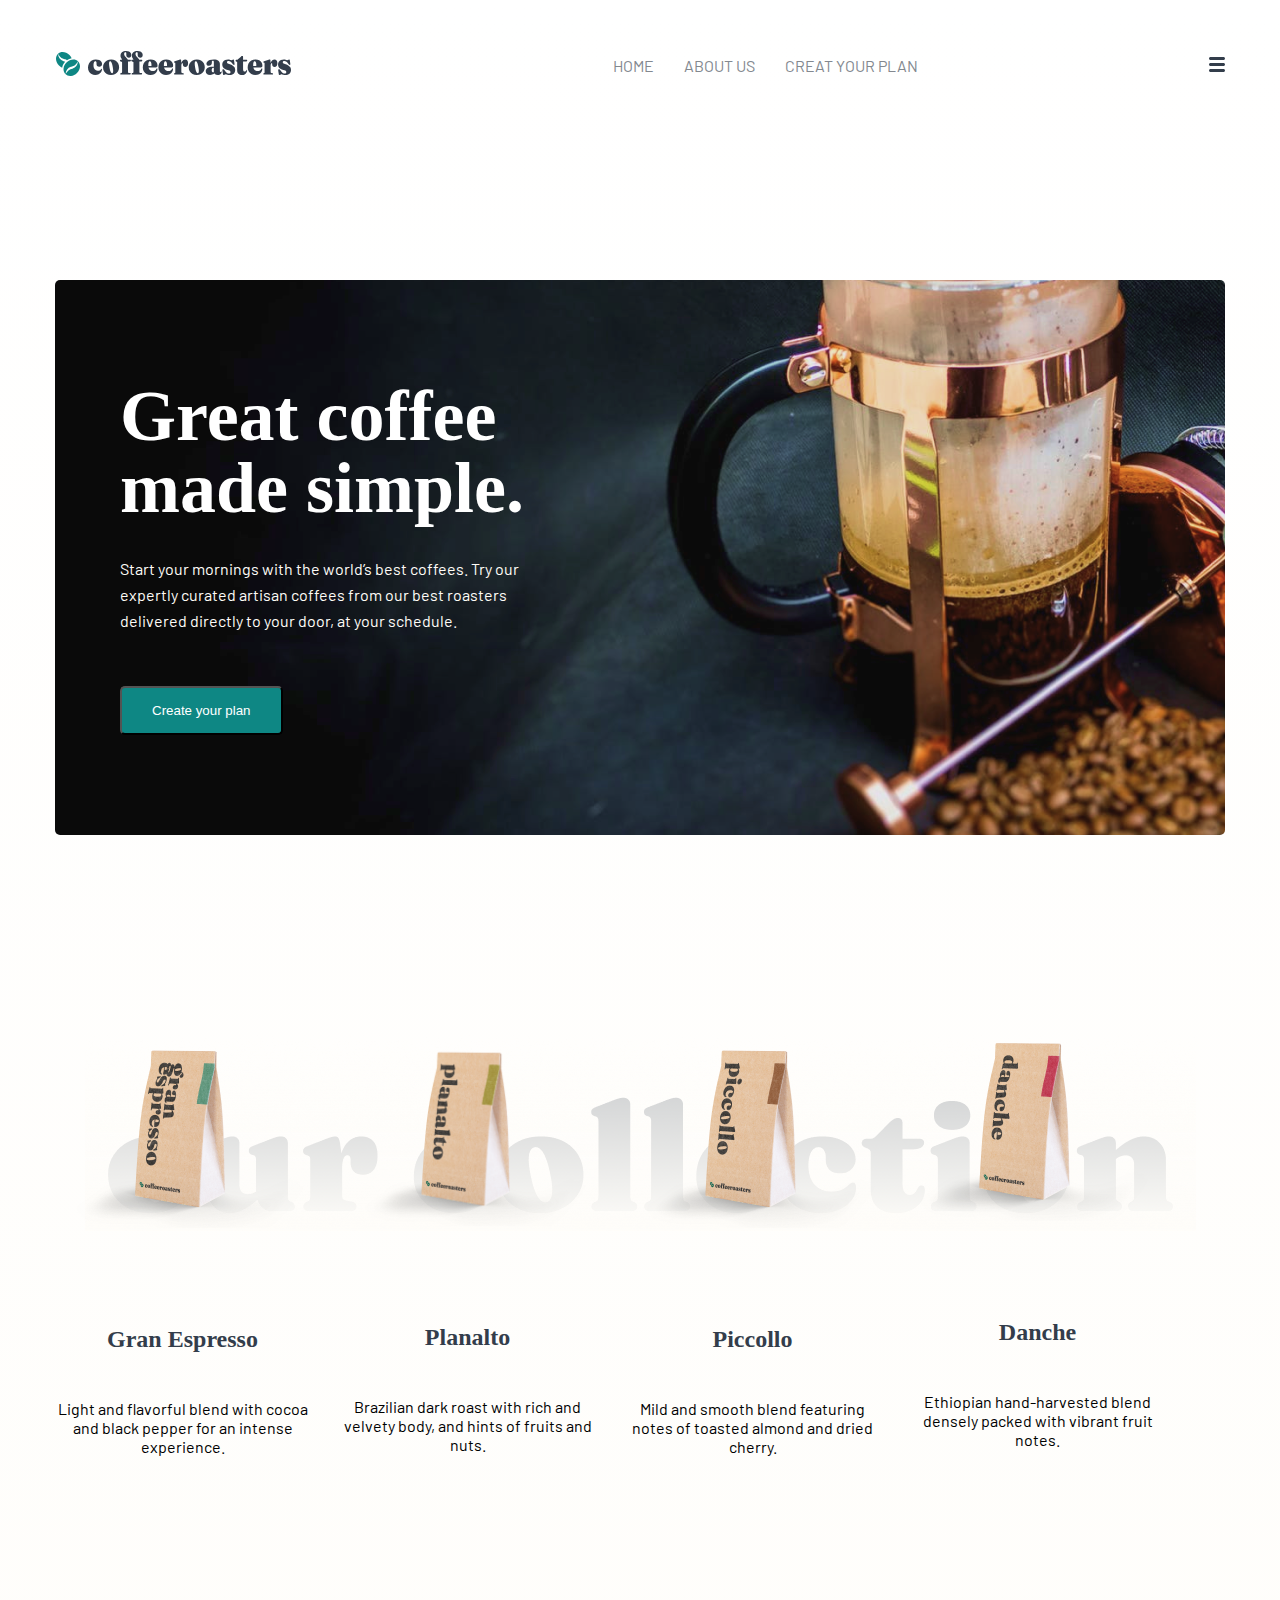
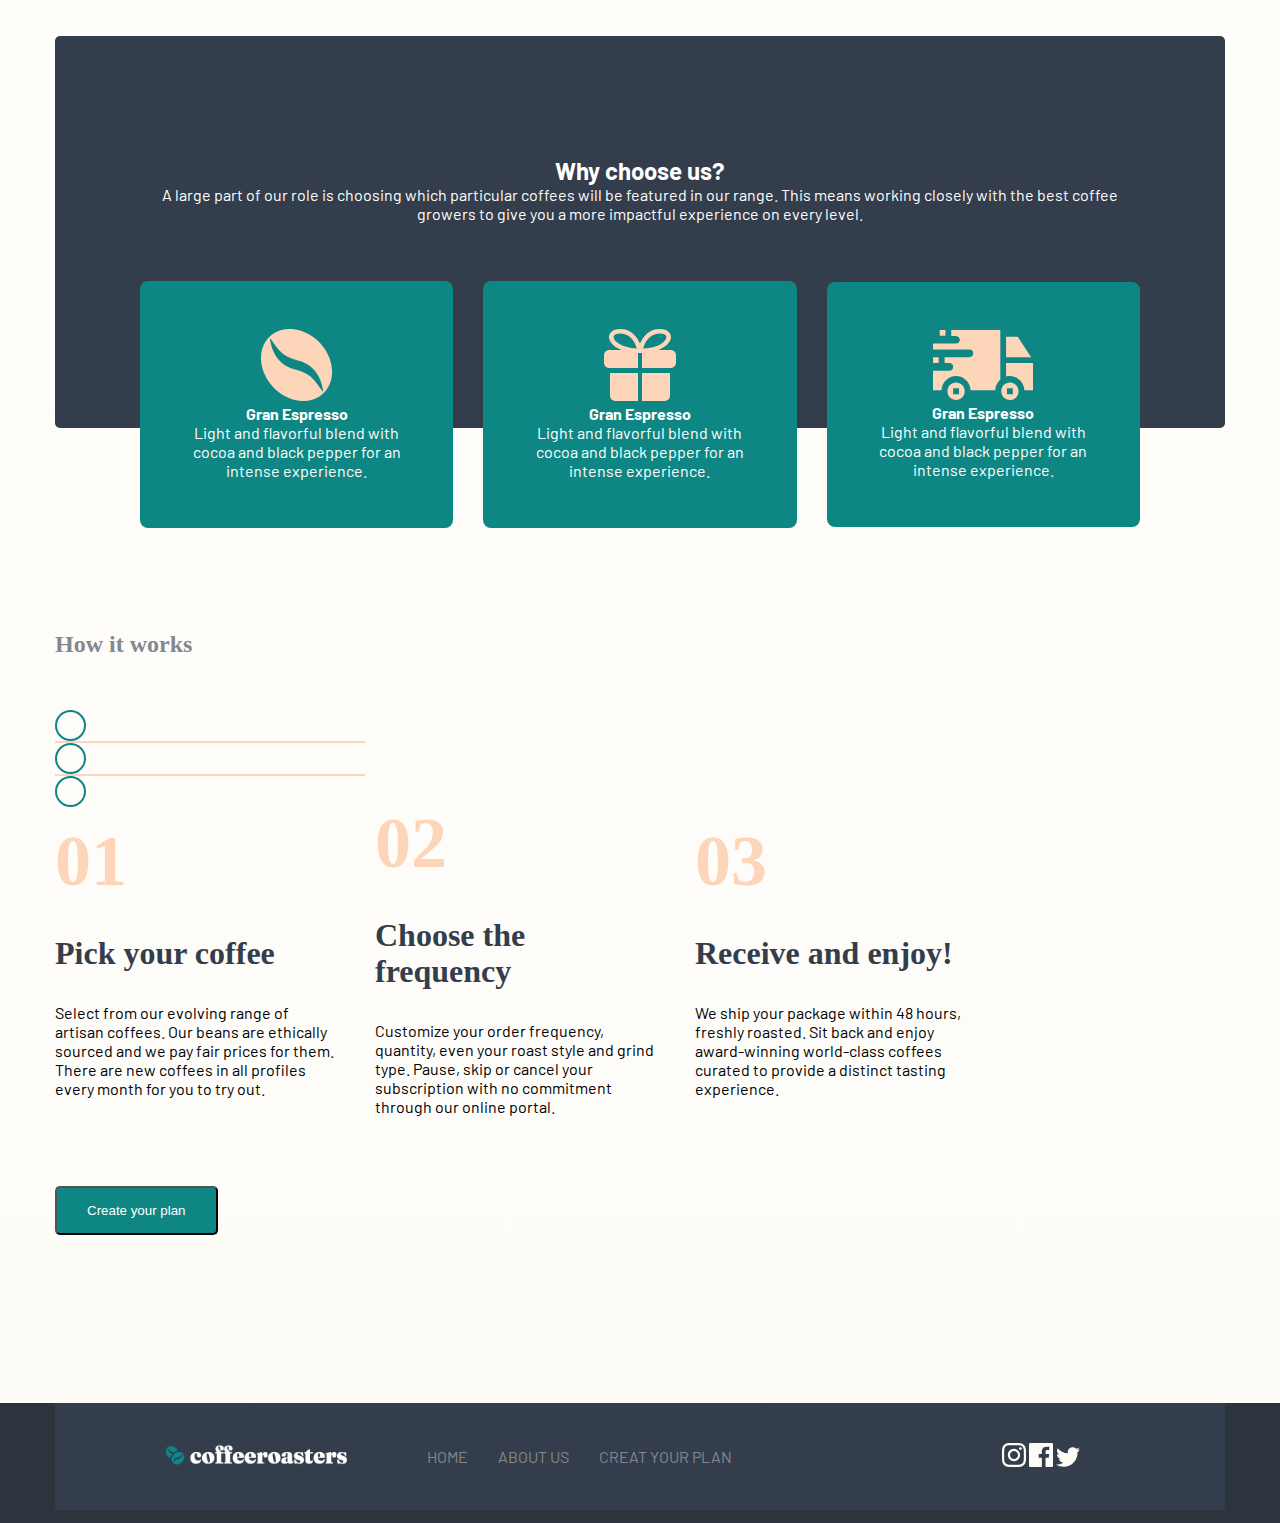
<file: index.html>
<!DOCTYPE html>
<html lang="en">
<head>
    <meta charset="UTF-8">
    <meta http-equiv="X-UA-Compatible" content="IE=edge">
    <meta name="viewport" content="width=device-width, initial-scale=1.0">
    <title>Document</title>
    <link rel="stylesheet" href="style/index.css">
    <link rel="preconnect" href="https://fonts.googleapis.com">
    <link rel="preconnect" href="https://fonts.gstatic.com" crossorigin>
    <link href="https://fonts.googleapis.com/css2?family=Fraunces:opsz,wght@9..144,900&family=Fredoka+One&family=Hind+Madurai:wght@400;600;700&family=Oswald:wght@400;500&display=swap" rel="stylesheet">
    <link rel="preconnect" href="https://fonts.googleapis.com">
    <link rel="preconnect" href="https://fonts.gstatic.com" crossorigin>
    <link href="https://fonts.googleapis.com/css2?family=Barlow&family=Fraunces:opsz,wght@9..144,900&family=Fredoka+One&family=Hind+Madurai:wght@400;600;700&family=Oswald:wght@400;500&display=swap" rel="stylesheet">
</head>
<body>
    <header class="header_bg">
        <div class="container header_container">
            <div class="header_nav">
                <div class="header_nav_logo">
                    <a href="#"><img src="img/Group 5.svg" alt=""></a>
                </div>
           
                <div class="header_nav_nav">
                    <ul>
                        <li><a href="index.html">HOME</a></li>
                        <li><a href="about.html">ABOUT US</a></li>
                        <li><a href="plane.html">CREAT YOUR PLAN</a></li>
                    </ul>
                </div>
                <div class="mobile-icon"><img src="./images/three_icon_header.svg" alt="icon-menu"></div>
            </div>
            <div class="header_intro">
                <div class="header_intro_bg">
                    <div class="header_intro_cont">
                        <h1>Great coffee
                            made simple.</h1>
                        <p>Start your mornings with the world’s best coffees.
                            Try our expertly curated artisan coffees from our
                            best roasters delivered directly to your door,
                            at your schedule.</p>
                        <button>Create your plan</button>
                    </div>
                </div>
            </div>
        </div>
    </header>
    <main class="main_index">
        <div class="container main_container">
            <div class="main_bg">
                <div class="main_row">
                    <div class="main_col">
                        <img src="img/expresso.png" alt="">
                        <div class="main_col_text">
                            <h4>Gran Espresso</h4>
                            <p>Light and flavorful blend with cocoa
                            and black pepper for an intense experience.</p>
                        </div>
                    </div>
                    <div class="main_col">
                        <img src="img/kopi2.png" width="250px" alt="">
                        <div class="main_col_text">
                            <h4>Planalto</h4>
                            <p>Brazilian dark roast with rich and velvety body, and hints of fruits and nuts.</p>
                        </div>
                    </div>
                    <div class="main_col">
                        <img src="img/kopi3.png" alt="">
                        <div class="main_col_text">
                            <h4>Piccollo</h4>
                            <p>Mild and smooth blend featuring notes of toasted almond and dried cherry.</p>
                        </div>
                    </div>
                    <div class="main_col">
                        <img src="img/kopi4.png" alt="">
                        <div class="main_col_text">
                            <h4>Danche</h4>
                            <p>Ethiopian hand-harvested blend densely packed with vibrant fruit notes.</p>
                        </div>
                    </div>
                </div>
            </div>
        </div>
    </main>
    <section>
        <div class="section_container container">
            <div class="section_bg">
                <div class="section_cont">
                    <h2>Why choose us?</h2>
                    <p>A large part of our role is choosing which particular coffees will be featured 
                        in our range. This means working closely with the best coffee growers to give 
                        you a more impactful experience on every level.</p>
                </div>
                <div class="section_row">
                    <div class="section_col_bg">
                        <div class="section_col">
                            <img src="img/Shape (1).png" alt="">
                            <div class="media_quality">
                                <h4>Gran Espresso</h4>
                                <p>Light and flavorful blend with cocoa
                                and black pepper for an intense experience.</p>
                            </div>
                        </div>
                    </div>
                    <div class="section_col_bg">
                        <div class="section_col">
                            <img src="img/Combined Shape.svg" alt="">
                            <div class="media_quality">
                                <h4>Gran Espresso</h4>
                                <p>Light and flavorful blend with cocoa
                                and black pepper for an intense experience.</p>
                            </div>
                        </div>
                    </div>
                    <div class="section_col_bg">
                        <div class="section_col">
                            <img src="img/Combined Shape (1).svg" width="100px" alt="">
                            <div class="media_quality">
                                <h4>Gran Espresso</h4>
                                <p>Light and flavorful blend with cocoa
                                and black pepper for an intense experience.</p>
                            </div>
                        </div>
                    </div>
                </div>
            </div>
        </div>
    </section>
    <aside class="index_aside">
        <div class="aside_container container">
            <div class="aside_cont">
                <h4>How it works</h4>
                <div class="index_aside_oval_row">
                    <div class="section_oval"></div>
                    <div class="section_line"></div>
                    <div class="section_oval"></div>
                    <div class="section_line"></div>
                    <div class="section_oval"></div>
                </div>
                <div class="aside_row">
                    <div class="aside_col_bg">
                        <div class="aside_col">
                            <h1>01</h1>
                            <h3>Pick your
                                coffee</h3>
                            <p>Select from our evolving range of artisan coffees. Our beans are ethically sourced and we pay fair prices for them. There are new coffees in all profiles every month for you to try out.</p>
                        </div>
                    </div>
                    <div class="aside_col_bg">
                        <div class="aside_col">
                            <h1>02</h1>
                            <h3>Choose the frequency</h3>
                            <p>Customize your order frequency, quantity, even your roast style and grind type. Pause, skip or cancel your subscription with no commitment through our online portal.</p>
                        </div>
                    </div>
                    <div class="aside_col_bg">
                        <div class="aside_col">
                            <h1>03</h1>
                            <h3>Receive and enjoy!</h3>
                            <p>We ship your package within 48 hours, freshly roasted. Sit back and enjoy award-winning world-class coffees curated to provide a distinct tasting experience.</p>
                        </div>
                    </div>
                </div>
                
            </div>
            <div class="aside_button">
                    <button>Create your plan</button>
            </div>
        </div>
    </aside>
    <footer class="footer">
        <div class="container footer_container">
            <div class="footer_nav_bg">
                <div class="footer_nav">
                    <div class="footer_nav_logo">
                        <a href="#"><img src="img/Group 5.png" height="20px" alt=""></a>
                    </div>
            
                    <div class="footer_nav_nav">
                        <ul>
                            <li><a href="">HOME</a></li>
                            <li><a href="">ABOUT US</a></li>
                            <li><a href="">CREAT YOUR PLAN</a></li>
                        </ul>
                    </div>
                    <div class="footer_nav_sociall">
                        <a href="https://www.instagram.com/"><img src="img/Shape.svg" alt=""></a>
                        <a href="https://ru-ru.facebook.com/"></a><img src="img/Path.svg" alt=""></a>
                        <a href="https://twitter.com/?lang=ru"><img src="img/Path (1).svg" alt=""></a>
                    </div>
                </div>
            </div>
        </div>
    </footer>
</body>
</html>
</file>
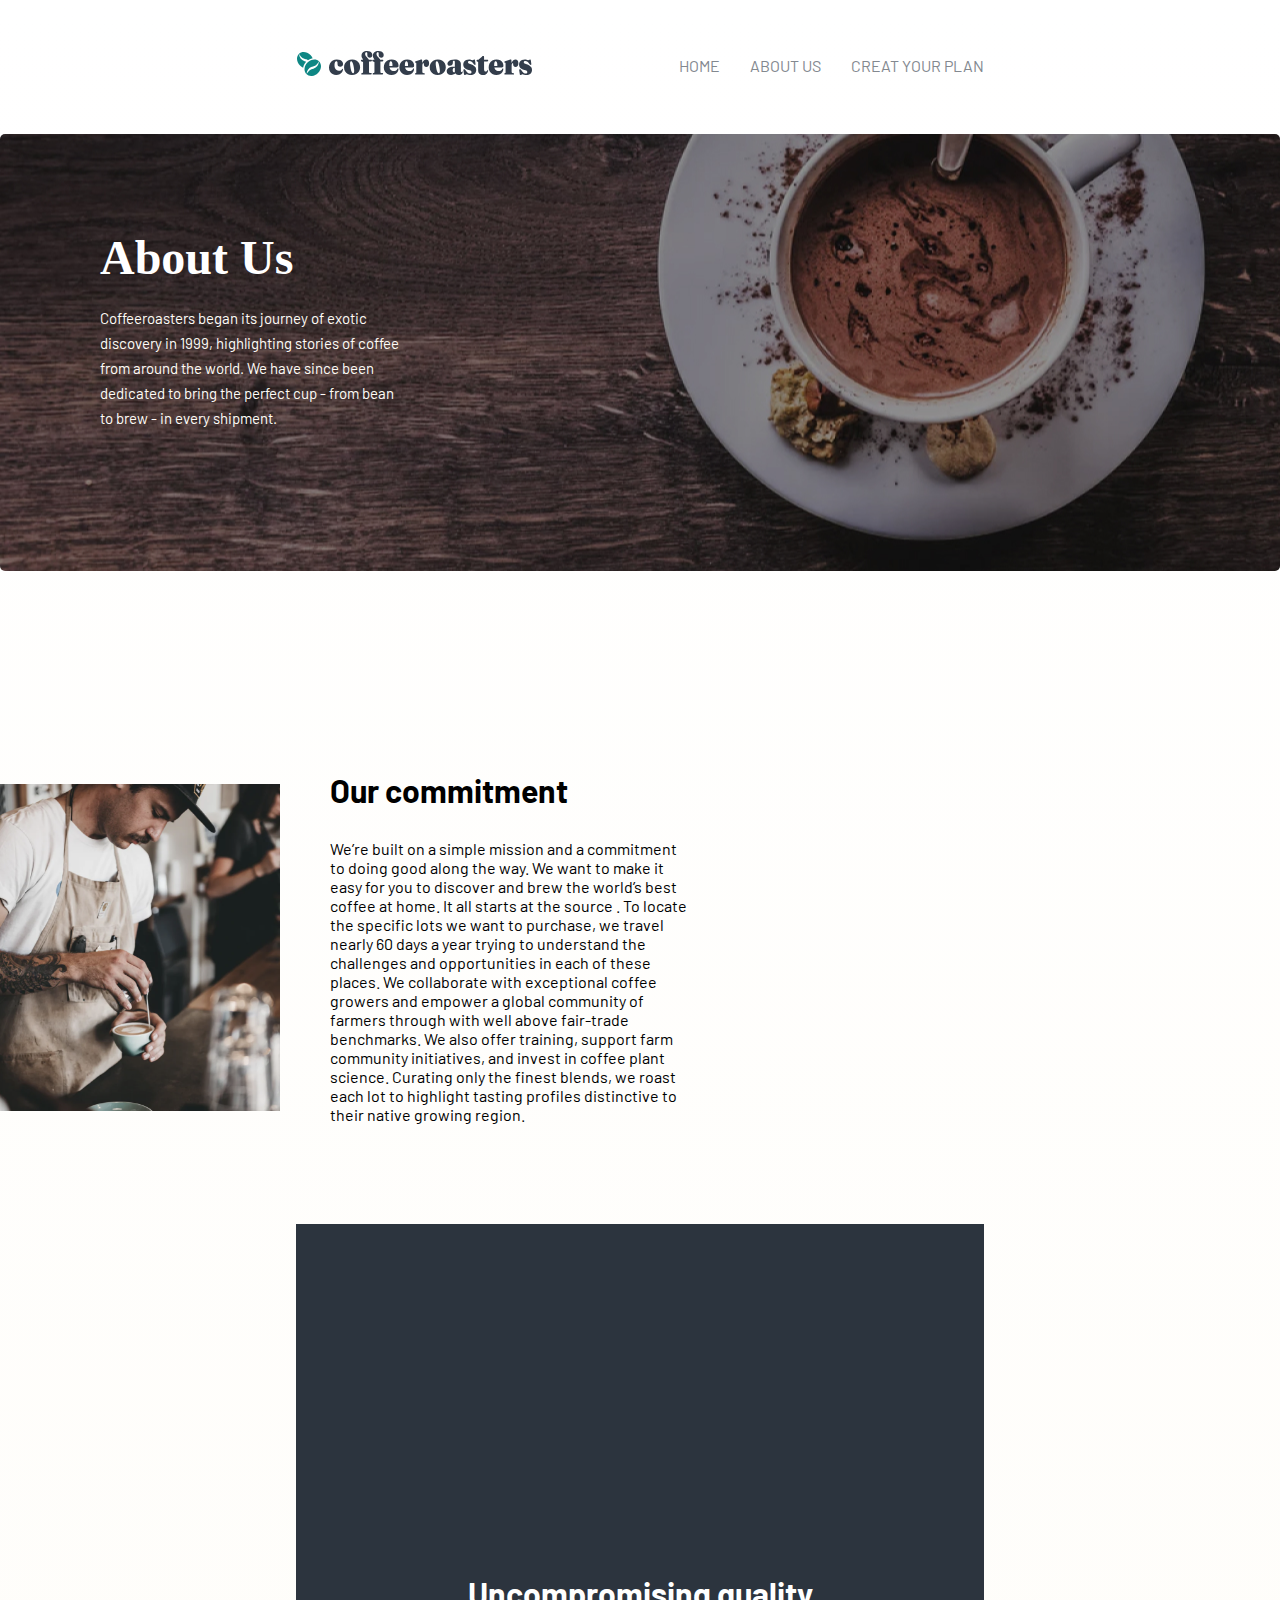
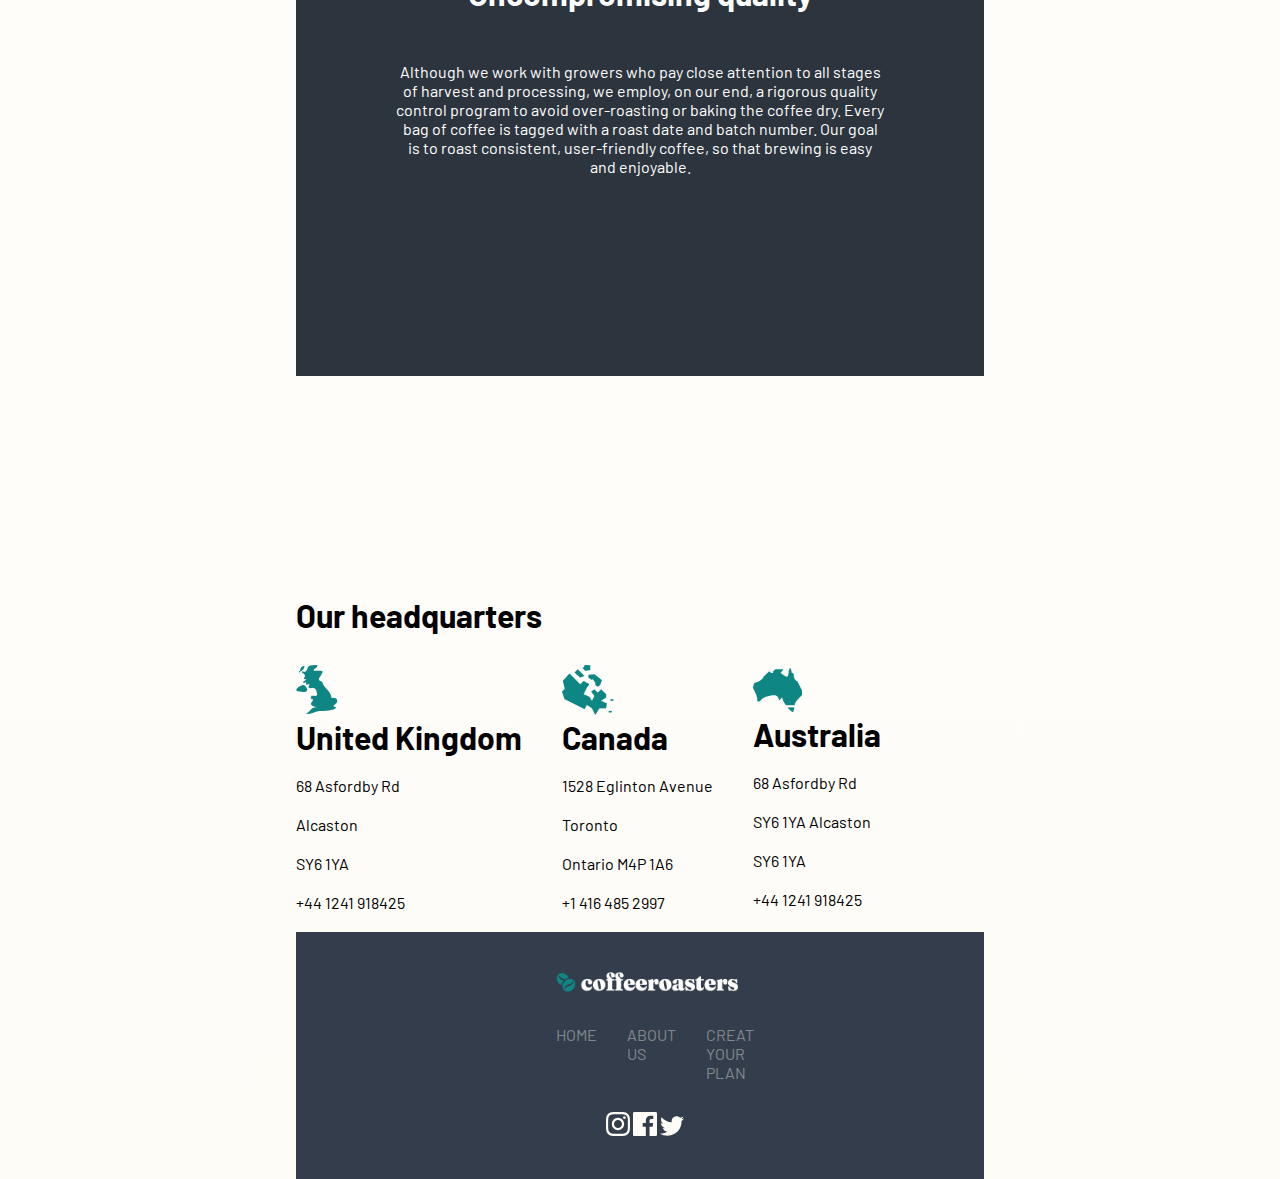
<file: about.html>
<!DOCTYPE html>
<html lang="en">
<head>
    <meta charset="UTF-8">
    <meta http-equiv="X-UA-Compatible" content="IE=edge">
    <meta name="viewport" content="width=device-width, initial-scale=1.0">
    <title>Document</title>
    <link rel="stylesheet" href="/style/about.css">
</head>
<body>
    <header class="header_bg">
        <div class="container header_container">
            <div class="header_nav">
                <div class="header_nav_logo">
                    <a href="#"><img src="img/Group 5.svg" alt=""></a>
                </div>
           
                <div class="header_nav_nav">
                    <ul>
                        <li><a href="index.html">HOME</a></li>
                        <li><a href="about.html">ABOUT US</a></li>
                        <li><a href="plane.html">CREAT YOUR PLAN</a></li>
                    </ul>
                </div>
                <div class="mobile-icon"><img src="./images/three_icon_header.svg" alt="icon-menu"></div>
            </div>
        </div>
        <div class="header_intro">
            <div class="about_intro_bg">
                <div class="header_intro_cont">
                    <h1>About Us</h1>
                    <p>Coffeeroasters began its journey of exotic discovery
                    in 1999, highlighting stories of coffee from around
                    the world. We have since been dedicated to bring
                    the perfect cup - from bean to brew - in every shipment.</p>
                </div>
            </div>
        </div>
        
    </header>
    <main>
        <div class="main_about_container container">
            <img src="img/Bitmap (2).png" alt="">
            <div class="main_about_text">
                <h1>Our commitment</h1>
                <p>We’re built on a simple mission and a commitment
                     to doing good along the way. We want to make
                      it easy for you to discover and brew the world’s
                       best coffee at home. It all starts at the source
                       . To locate the specific lots we want to purchase,
                        we travel nearly 60 days a year trying to
                         understand the challenges and opportunities 
                         in each of these places. We collaborate with
                          exceptional coffee growers and empower a
                           global community of farmers through with well above
                            fair-trade benchmarks. We also offer training,
                             support farm community initiatives, and invest
                              in coffee plant science. Curating only the finest blends, we roast each
                     lot to highlight tasting profiles distinctive to their native growing region.</p>
            </div>
        </div>
    </main>
    <section>
        <div class="section_about_container container">
            <div class="section_about_bg">
                <img class="tablet_img" src="img/Bitmap (6).png" alt="">
                <div class="section_about_text">
                    <h1>Uncompromising quality</h1>
                    <p>Although we work with growers who pay close attention to all stages of harvest and processing, we employ, on our end, a rigorous quality control program to avoid over-roasting or baking the coffee dry. Every bag of coffee is tagged with a roast date and batch number. Our goal is to roast consistent, user-friendly coffee, so that brewing is easy and enjoyable.</p>
                </div>
                <img class="desctop_img" src="img/Bitmap (3).png" alt="">
            </div>
        </div>
    </section>
    <aside>
        <div class="aside_about_container container">
            <h1>Our headquarters</h1>
            <div class="aside_about_row">
                <div class="aside_about_col">
                    <img src="img/Combined Shape (3).png" alt="">
                    <h1>United Kingdom</h1>
                    <p>68  Asfordby Rd <br>
                    <p>Alcaston</p>
                    <p>SY6 1YA</p>
                    <p>+44 1241 918425</p>
                </div>
                <div class="aside_about_col">
                    <img src="img/Combined Shape.png" alt="">
                    <h1>Canada</h1>
                    <p>1528  Eglinton Avenue </p>
                    <p>Toronto</p>
                    <p>Ontario M4P 1A6</p>
                    <p>+1 416 485 2997</p>
                </div>
                <div class="aside_about_col">
                    <img src="img/Combined Shape (1).png" alt="">
                    <h1>Australia</h1>
                    <p>68  Asfordby Rd <br>
                    <p>SY6 1YA  Alcaston </p>
                    <p>SY6 1YA</p>
                    <p>+44 1241 918425</p>
                </div>
            </div>
        </div>
    </aside>
    <footer>
        <div class="container footer_container">
            <div class="footer_nav_bg">
                <div class="footer_nav">
                    <div class="footer_nav_logo">
                        <a href="#"><img src="img/Group 5.png" height="20px" alt=""></a>
                    </div>
            
                    <div class="footer_nav_nav">
                        <ul>
                            <li><a href="">HOME</a></li>
                            <li><a href="">ABOUT US</a></li>
                            <li><a href="">CREAT YOUR PLAN</a></li>
                        </ul>
                    </div>
                    <div class="footer_nav_sociall">
                        <a href="https://www.instagram.com/"><img src="img/Shape.svg" alt=""></a>
                        <a href="https://ru-ru.facebook.com/"></a><img src="img/Path.svg" alt=""></a>
                        <a href="https://twitter.com/?lang=ru"><img src="img/Path (1).svg" alt=""></a>
                    </div>
                </div>
            </div>
        </div>
    </footer>
</body>
</html>
</file>
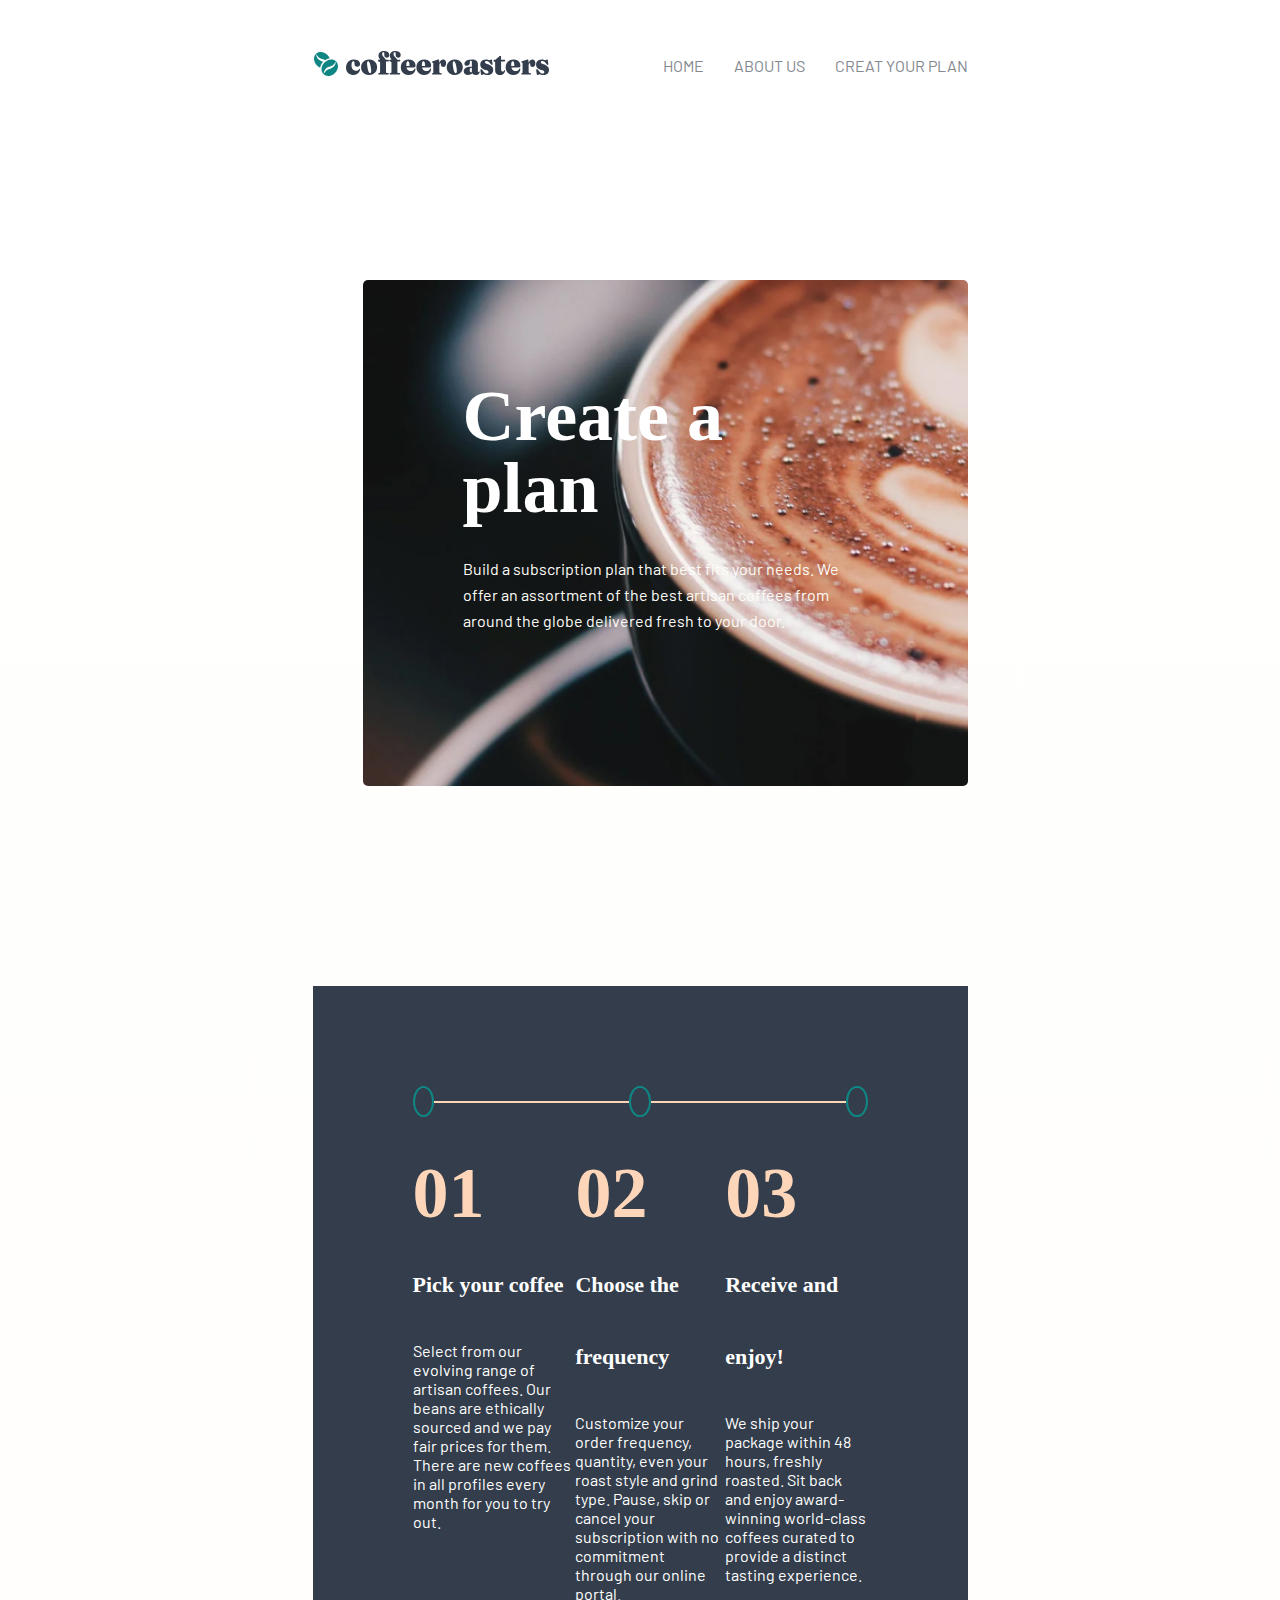
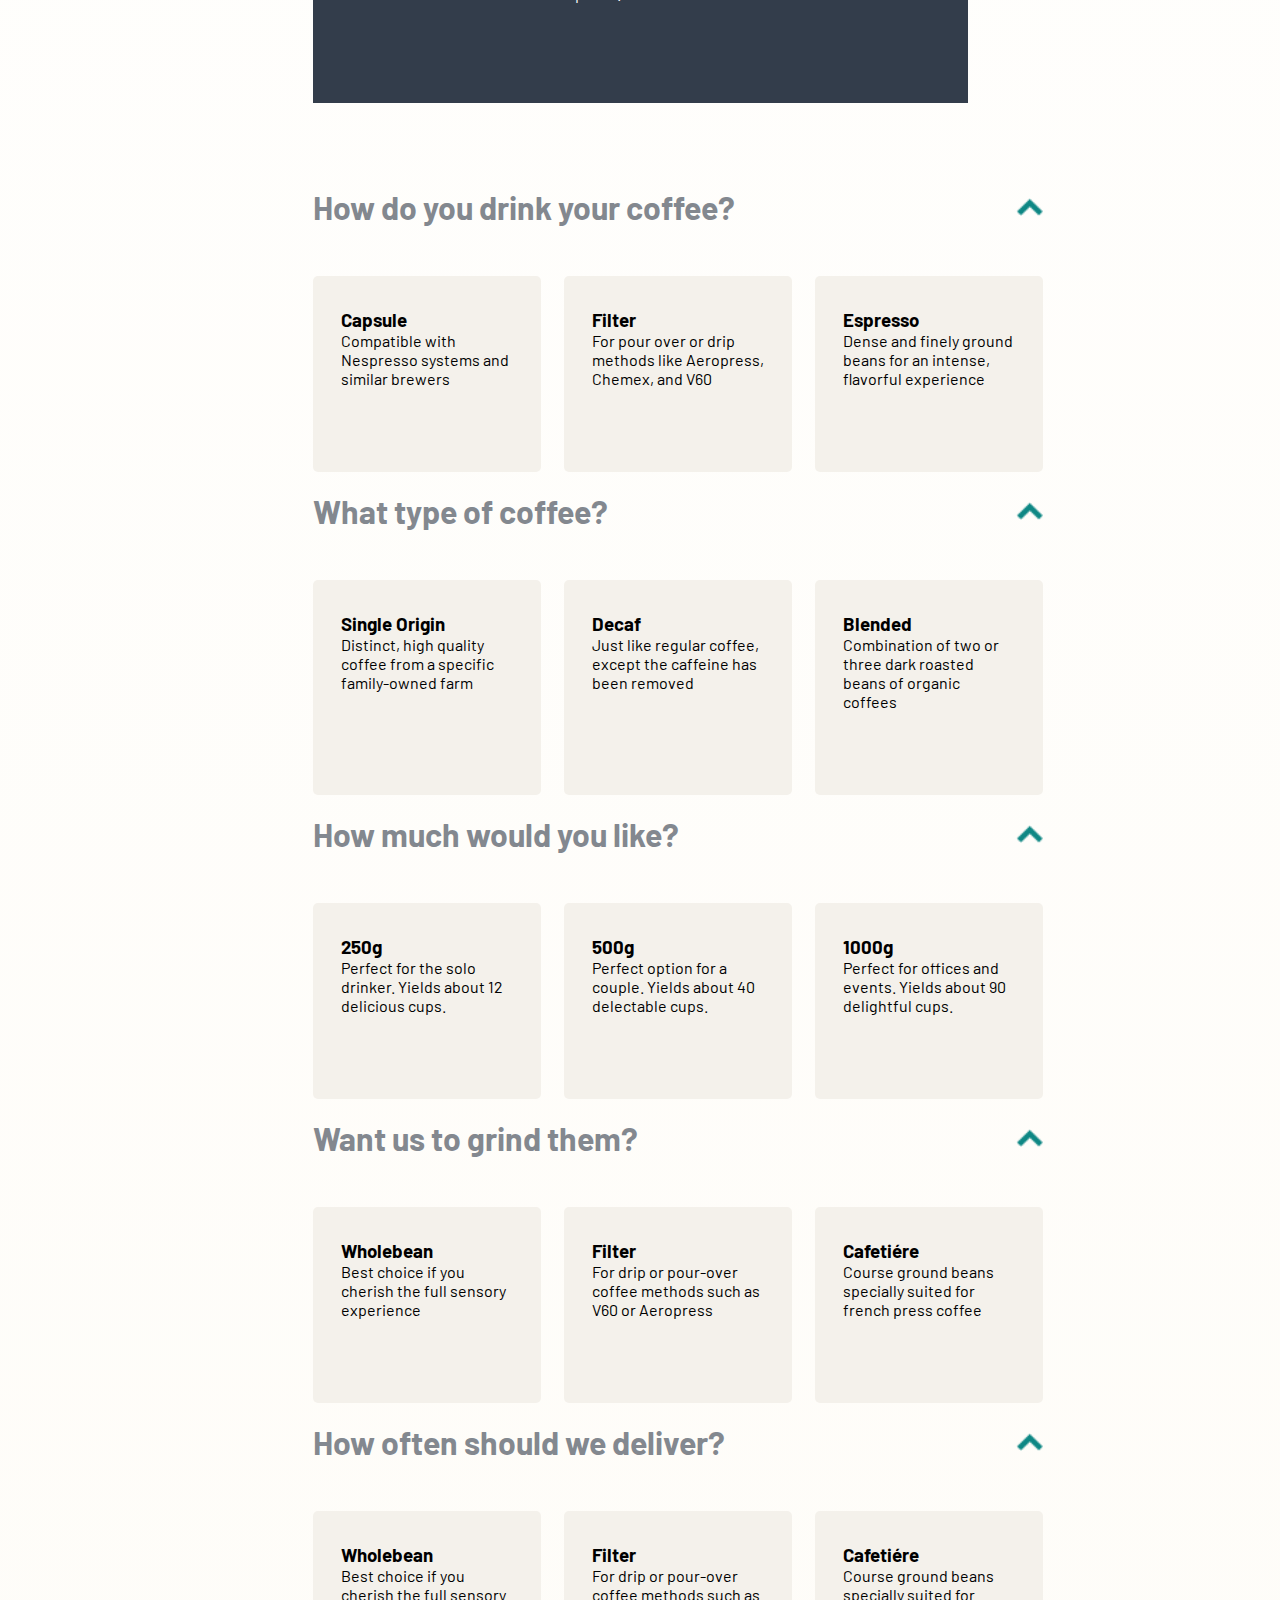
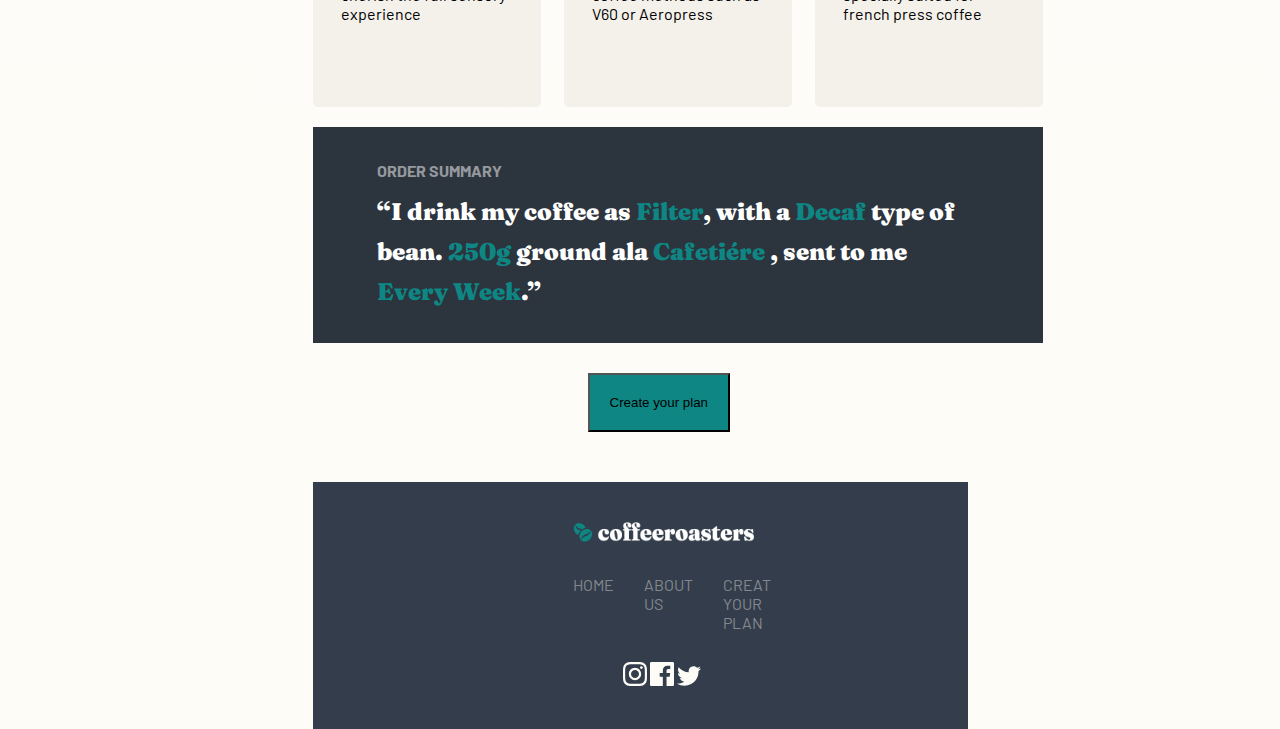
<file: plane.html>
<!DOCTYPE html>
<html lang="en">

<head>
    <meta charset="UTF-8">
    <meta http-equiv="X-UA-Compatible" content="IE=edge">
    <meta name="viewport" content="width=device-width, initial-scale=1.0">
    <title>Document</title>
    <link rel="stylesheet" href="./style/plane.css">
</head>

<body>
    <header class="header_bg">
        <div class="container header_container">
            <div class="header_nav">
                <div class="header_nav_logo">
                    <a href="#"><img src="img/Group 5.svg" alt=""></a>
                </div>
           
                <div class="header_nav_nav">
                    <ul>
                        <li><a href="index.html">HOME</a></li>
                        <li><a href="about.html">ABOUT US</a></li>
                        <li><a href="plane.html">CREAT YOUR PLAN</a></li>
                    </ul>
                </div>
            </div>
            <div class="header_intro">
                <div class="plane_intro_bg">
                    <div class="header_intro_cont">
                        <h1>Create a plan</h1>
                        <p>Build a subscription plan that best fits your needs.
                             We offer an assortment of the best artisan
                             coffees from around the globe delivered 
                             fresh to your door.</p>
                    </div>
                </div>
            </div>
        </div>
    </header>
    <section class="section_cont">
        <div class="section_plane_container container">
            <div class="section_plane_bg">
                <div class="oval_row">
                    <div class="section_oval"></div>
                    <div class="section_line"></div>
                    <div class="section_oval"></div>
                    <div class="section_line"></div>
                    <div class="section_oval"></div>
                </div>
                <div class="line_row">
                    <div class="line_col_bg">
                        <div class="line_col">
                            <h1>01</h1>
                            <h3>Pick your
                                coffee</h3>
                            <p>Select from our evolving range of artisan coffees. Our beans are ethically sourced and we pay fair prices for them. There are new coffees in all profiles every month for you to try out.</p>
                        </div>
                    </div>
                    <div class="line_col_bg">
                        <div class="line_col">
                            <h1>02</h1>
                            <h3>Choose the frequency</h3>
                            <p>Customize your order frequency, quantity, even your roast style and grind type. Pause, skip or cancel your subscription with no commitment through our online portal.</p>
                        </div>
                    </div>
                    <div class="line_col_bg">
                        <div class="line_col">
                            <h1>03</h1>
                            <h3>Receive and enjoy!</h3>
                            <p>We ship your package within 48 hours, freshly roasted. Sit back and enjoy award-winning world-class coffees curated to provide a distinct tasting experience.</p>
                        </div>
                    </div>
                </div>
            </div>
        </div>
    </section>
    <main>
        <div class="container main_plane_container">
            <aside class="aside_plane">
                <div class="rows">
                    <div class="rows_left"><a>01</a></div>
                    <div class="rows_right"><a>Preferences</a></div>
                </div>
                <div class="section_line"></div>
                <div class="rows">
                    <div class="rows_left"><a>02</a></div>
                    <div class="rows_right"><a>Bean Type</a></div>
                </div>
                <div class="section_line"></div>
                <div class="rows">
                    <div class="rows_left"><a>03</a></div>
                    <div class="rows_right"><a>Quantity</a></div>
                </div>
                <div class="section_line"></div>
                <div class="rows">
                    <div class="rows_left"><a>04</a></div>
                    <div class="rows_right"><a>Grind Option</a></div>
                </div>
                <div class="section_line"></div>
                <div class="rows">
                    <div class="rows_left"><a>05</a></div>
                    <div class="rows_right"><a>Deliveries</a></div>
                </div>
            </aside>
            <div class="menu">
                <div class="menu_cont">
                    <div class="menu_cont_h1">
                        <h1>How do you drink your coffee?</h1>
                        <img src="img/Path 2 (2).png" height="18px" alt="">
                    </div>
                    <div class="menu_cont_rows">
                        <div class="menu_cont_column_bg">
                           <div class="menu_cont_column">
                                <h3>Capsule</h3>
                                <p>Compatible with Nespresso systems and similar brewers</p>
                           </div> 
                        </div>
                        <div class="menu_cont_column_bg">
                            <div class="menu_cont_column">
                                 <h3>Filter</h3>
                                 <p>For pour over or drip methods like Aeropress, Chemex, and V60</p>
                            </div> 
                         </div>
                         <div class="menu_cont_column_bg">
                            <div class="menu_cont_column">
                                 <h3>Espresso</h3>
                                 <p>Dense and finely ground beans for an intense, flavorful experience</p>
                            </div> 
                         </div>
                    </div>
                    <div class="menu_cont_h1">
                        <h1>What type of coffee?</h1>
                        <img src="img/Path 2 (2).png" height="18px" alt="">
                    </div>
                    <div class="menu_cont_rows">
                        <div class="menu_cont_column_bg">
                           <div class="menu_cont_column">
                                <h3>Single Origin</h3>
                                <p>Distinct, high quality coffee from a specific family-owned farm</p>
                           </div> 
                        </div>
                        <div class="menu_cont_column_bg">
                            <div class="menu_cont_column">
                                 <h3>Decaf</h3>
                                 <p>Just like regular coffee, except the caffeine has been removed</p>
                            </div> 
                         </div>
                         <div class="menu_cont_column_bg">
                            <div class="menu_cont_column">
                                 <h3>Blended</h3>
                                 <p>Combination of two or three dark roasted beans of organic coffees</p>
                            </div> 
                         </div>
                    </div>
                    <div class="menu_cont_h1">
                        <h1>How much would you like?</h1>
                        <img src="img/Path 2 (2).png" height="18px" alt="">
                    </div>
                    <div class="menu_cont_rows">
                        <div class="menu_cont_column_bg">
                           <div class="menu_cont_column">
                                <h3>250g</h3>
                                <p>Perfect for the solo drinker. Yields about 12 delicious cups.</p>
                           </div> 
                        </div>
                        <div class="menu_cont_column_bg">
                            <div class="menu_cont_column">
                                 <h3>500g</h3>
                                 <p>Perfect option for a couple. Yields about 40 delectable cups.</p>
                            </div> 
                         </div>
                         <div class="menu_cont_column_bg">
                            <div class="menu_cont_column">
                                 <h3>1000g</h3>
                                 <p>Perfect for offices and events. Yields about 90 delightful cups.</p>
                            </div> 
                         </div>
                    </div>
                    <div class="menu_cont_h1">
                        <h1>Want us to grind them?</h1>
                        <img src="img/Path 2 (2).png" height="18px" alt="">
                    </div>
                    <div class="menu_cont_rows">
                        <div class="menu_cont_column_bg">
                           <div class="menu_cont_column">
                                <h3>Wholebean</h3>
                                <p>Best choice if you cherish the full sensory experience</p>
                           </div> 
                        </div>
                        <div class="menu_cont_column_bg">
                            <div class="menu_cont_column">
                                 <h3>Filter</h3>
                                 <p>For drip or pour-over coffee methods such as V60 or Aeropress</p>
                            </div> 
                         </div>
                         <div class="menu_cont_column_bg">
                            <div class="menu_cont_column">
                                 <h3>Cafetiére</h3>
                                 <p>Course ground beans specially suited for french press coffee</p>
                            </div> 
                         </div>
                    </div>
                    <div class="menu_cont_h1">
                        <h1>How often should we deliver?</h1>
                        <img src="img/Path 2 (2).png" height="18px" alt="">
                    </div>
                    <div class="menu_cont_rows">
                        <div class="menu_cont_column_bg">
                           <div class="menu_cont_column">
                                <h3>Wholebean</h3>
                                <p>Best choice if you cherish the full sensory experience</p>
                           </div> 
                        </div>
                        <div class="menu_cont_column_bg">
                            <div class="menu_cont_column">
                                 <h3>Filter</h3>
                                 <p>For drip or pour-over coffee methods such as V60 or Aeropress</p>
                            </div> 
                         </div>
                         <div class="menu_cont_column_bg">
                            <div class="menu_cont_column">
                                 <h3>Cafetiére</h3>
                                 <p>Course ground beans specially suited for french press coffee</p>
                            </div> 
                         </div>
                    </div>
                    <div class="desaf">
                        <h3 class="desaf--order">Order Summary</h3>
                        <p class="desaf--ground">“I drink my coffee as <span>Filter</span>, with a <span>Decaf</span>  type of bean. <span>250g</span>  ground ala  <span>Cafetiére</span> , sent to me <span>Every Week</span>.”</p>
                    </div>
                    <button class="works__button introduct__button">Create your plan</button>
                </div>
            </div>
        </div>
    </main>
    <footer>
        <div class="container footer_container">
            <div class="footer_nav_bg">
                <div class="footer_nav">
                    <div class="footer_nav_logo">
                        <a href="#"><img src="img/Group 5.png" height="20px" alt=""></a>
                    </div>
            
                    <div class="footer_nav_nav">
                        <ul>
                            <li><a href="">HOME</a></li>
                            <li><a href="">ABOUT US</a></li>
                            <li><a href="">CREAT YOUR PLAN</a></li>
                        </ul>
                    </div>
                    <div class="footer_nav_sociall">
                        <a href="https://www.instagram.com/"><img src="img/Shape.svg" alt=""></a>
                        <a href="https://ru-ru.facebook.com/"></a><img src="img/Path.svg" alt=""></a>
                        <a href="https://twitter.com/?lang=ru"><img src="img/Path (1).svg" alt=""></a>
                    </div>
                </div>
            </div>
        </div>
    </footer>
</body>

</html>
</file>
<file: style/index.css>
@import url('https://fonts.googleapis.com/css2?family=Fraunces:opsz,wght@9..144,900&family=Fredoka+One&family=Hind+Madurai:wght@400;500;600;700&family=Roboto:wght@400;500;700&display=swap');
@import url('https://fonts.googleapis.com/css2?family=Barlow:wght@400;700&family=Fraunces:opsz,wght@9..144,900&family=Fredoka+One&family=Hind+Madurai:wght@400;500;600;700&family=Roboto:wght@400;500;700&display=swap');

* {
    margin: 0;
    padding: 0;
    box-sizing: border-box;
}

/* font-family: 'Fraunces', serif; */
/* font-family: 'Barlow', sans-serif; */
body {
    font-family: 'Barlow', sans-serif;
    font-weight: 400;
    background: linear-gradient(180deg, rgba(254, 252, 247, 0.0001) 0%, #FEFCF7 100%);

}



*{
    box-sizing: border-box;
    padding: 0;
    margin: 0;
}
.container{
    max-width: 1170px;
    margin:0 auto;
}
.header_nav{
    display: flex;
    justify-content: space-between;
    align-items: center;
    margin-top: 50px;
}
.header_nav_nav ul{
    display: flex;
}
.header_nav_nav ul li{
    list-style-type: none;
    margin-left: 30px;
}
.header_nav_nav ul li a{
    text-decoration: none;
    color: #83888F;
}
.header_intro_cont{
    max-width: 413px;
    text-align-last: left;
}
.header_intro_cont h1{
    font-family: 'Fraunces', serif;
    font-family: 'Fredoka One', italic;
    font-family: 'Hind Madurai', sans-serif;
    font-family: 'Oswald', sans-serif;
    font-family: 'Fraunces 9pt';
    font-style: normal;
    font-weight: 900;
    font-size: 72px;
    line-height: 72px;
    color: white;
    margin-bottom: 32px;
}
.header_intro_cont p{
    font-style: normal;
    font-weight: 400;
    font-size: 16px;
    line-height: 26px;
    color: #FEFCF7;
    margin-bottom: 52px;
}
.header_intro_cont button{
    background-color: #0E8784;
    color: white;
    border-radius: 5px;
    padding: 15px 30px;
}
.header_intro{
    margin-top: 200px;
}
.header_intro_bg{
    background-image: url(/img/Bitmap.png);
    border-radius: 5px;
    padding: 100px 65px;
}
.main_row{
    display: flex;
    gap: 30px;
    align-items: center;
}
.main_bg{
    background-image: url(/img/Group\ 13.png);
    background-repeat: no-repeat;
    background-position: top;
}
.main_container{
    margin-bottom: 180px;
    margin-top: 160px;
}
.main_col{
    max-width: 255px;
    text-align: center;
}
.main_col h4{
    font-family: 'Fraunces', serif;
    font-family: 'Fredoka One', italic;
    font-family: 'Hind Madurai', sans-serif;
    font-family: 'Oswald', sans-serif;
    font-family: 'Fraunces 9pt';
    font-style: normal;
    font-weight: 900;
    font-size: 24px;
    line-height: 72px;
    color: #333D4B;
    margin-bottom: 24px;
    margin-top: 72px;
}
.section_row{
    bottom: -100px;
    margin-right: 85px;
    position: absolute;
    gap: 30px;
    display: flex;
    align-items: center;
}
.section_col_bg{
    background: #0E8784;
    border-radius: 8px;
    padding: 48px;
}
.section_col{
    color: white;
    text-align: center;
}
.section_bg{
    border-radius: 5px;
    position: relative;
    background-color: #333D4B;
    padding: 120px 85px;
}
.section_cont{
    text-align: center;
    color: white;
    margin-bottom: 85px;
}
.aside_cont_line{
    display: flex;
}
.aside_container{
    margin-top: 200px;
}
.aside_row{
    align-items: center;
    gap: 40px;
    display: flex;
}
.aside_cont h4{
    font-family: 'Fraunces 9pt';
    font-style: normal;
    font-weight: 900;
    font-size: 24px;
    line-height: 32px;
    color: #83888F;
    margin-bottom: 50px;
}
.aside_col{
    max-width: 280px;
}
.aside_col h1{
    font-family: 'Fraunces 9pt';
    font-style: normal;
    font-weight: 900;
    font-size: 72px;
    line-height: 72px;
    color: #FDD6BA;
    margin-bottom: 38px;
}
.aside_col h3{
    font-family: 'Fraunces 9pt';
    font-style: normal;
    font-weight: 900;
    font-size: 32px;
    line-height: 36px;
    color: #333D4B;
    margin-bottom: 32px;
}
.aside_button button{
    background-color: #0E8784;
    color: white;
    border-radius: 5px;
    padding: 15px 30px;
    margin-top: 70px;
}
.footer_nav_bg{
    background-color: #333D4B;
    padding: 40px 110px;
}
.footer_nav{
    display: flex;
    align-items: center;
}
.footer_nav_nav ul{
    margin-left: 50px;
    margin-right: 270px;
    display: flex;
}
.footer_nav_nav ul li{
    list-style-type: none;
    margin-left: 30px;
}
.footer_nav_nav ul li a{
    text-decoration: none;
    color: #83888F;
}
.footer_container{
    margin-top: 60px;
}
.footer_nav_sociall{
    gap: 24px;
}
*{
    margin: 0px;
    padding: 0px;
    box-sizing: border-box;
}

.cantener{
    max-width: 1280px;
    margin: 0px auto;
}

.header{
    display: flex;
    justify-content: space-between;
    align-items: center;
    height: 113px;
}

.header__nav__ul{
    display: flex;
    text-decoration: none;
    list-style: none;
    gap: 30px;
}
.header__nav__ul li a:hover{
    cursor: pointer;
    color: #000;
}

.header__nav__ul li a{
    color:  #83888F;
    font-style: normal;
    font-weight: 600;
    font-size: 12px;
    text-decoration: none;
    font-family: 'Barlow', sans-serif;
}
.section__div{
    background-image: url("../img/kofe3figma.png");
    background-position: center;
    background-repeat: no-repeat;
    background-size: cover;
    border-radius: 10px;
}

.section__div__h2{
    font-style: normal;
    font-weight: 900;
    font-size: 72px;
    font-family: 'Fraunces', serif;
    padding-top: 134px;
    padding-left: 86px;
    padding-right: 710px;
    color: #FEFCF7;
   
}
.section__div__p{
    font-style: normal;
    font-weight: 400;
    font-size: 16px;
    font-family: 'Barlow', sans-serif;
    padding-top: 32px;
    padding-left: 86px;
    padding-right: 856px;
    padding-bottom: 134px;
    color: #FEFCF7;
}

.part{
    background-image: url("../img/orqafontqora.png");
    background-position: center;
    background-size: cover;
    background-repeat: no-repeat;
    padding-left: 85px;
    margin-top: 160px;
    border-radius: 10px;
}

.part__end__div{
    display: flex;
    justify-content:last baseline;
    gap: 95px;
    position: relative;
   
}

.part__end__list{
    margin-top: 30px;
}

.part__end__list__ul{
    list-style: none;
}

.hr{
    width: 349px;
    height: 0pc;
    border: 2px solid #FDD6BA;
    display: flex;
    flex-direction: column;
    position: absolute;
    top: 125px;
    left: 31px;
}
.part__hr{
    width: 349px;
    height: 0pc;
    border: 2px solid #FDD6BA;
    display: flex;
    flex-direction: column;
    position: absolute;
    top: 125px;
    left: 411px;
}
.part__end__li--border__li{ 
  margin-top: 80px;
  width: 31px;
  height: 31px;
  border-radius: 50%;
  border: 1px solid #0E8784;
  color:  #2C343E;
  display: flex;
  justify-content: center;
  cursor: pointer;
  
}

.part__end__li--nomber{
    margin-top: 67px;
    width: 90px;
    height: 72px;
    color: #FDD6BA;
    font-style: normal;
    font-weight: 900;
    font-size: 72px;
    font-family: 'Fraunces', serif;
}

.part__end__li--strong{
    padding-top: 38px;
    font-style: normal;
    font-weight: 900;
    font-size: 32px;
    font-family: 'Fraunces', serif;
    color: #FEFCF7;
    width: 255px;
}
.part__end__li--p{
    padding-top: 42px;
    padding-bottom: 107px;
    font-style: normal;
    font-weight: 400;
    font-size: 16px;
    font-family: 'Barlow', sans-serif;
    width: 285px;
    color: #FEFCF7;
}


.second-section{
    display: grid;
    margin-top: 159px;
    justify-content: space-evenly;
    grid-template:auto auto;
    grid-template-areas: 
       "acide  header"
}

.item__1{
    font-size: 25px;
    width: 255px;
    height: 356px;
    grid-area: acide;
    position: relative;
    bottom: 45px;
    
}


.item__1__div{
   display: flex;
   gap: 28px;
   position: relative;
   margin-top: 49px;
}

.item__1__h2{
    font-style: normal;
    font-weight: 900;
    font-size: 24px;
    font-family: 'Fraunces', serif;
    color: #83888F;
}
.item__1__div h2:hover{
    cursor: pointer;
    color: #333D4B;
}
.item__1__div strong:hover{
    cursor: pointer;
    color: #333D4B;
}
.item__1__span{
    width: 255px;
    height: 0px;
    border: 1px solid #83888F;
    position: absolute;
    top: 48px;
    opacity: 0.5;
}
.item__1__strong{
    font-style: normal;
    font-weight: 900;
    font-size: 24px;
    font-family: 'Fraunces', serif;
    color:  #83888F;
}

.item__2{
    font-size: 25px;
    grid-area:  header;
    width: 730px;
    height: 2550px;
    position: relative;
    bottom: 88px;
}

.item__2__div{
    display: flex;
    justify-content: space-between;
    margin-top: 88px;
}

.item__2__div__h2{
    font-style: normal;
    font-weight: 900;
    font-size: 40px;
    font-family: 'Fraunces', serif;
    color: #83888F;

}

.item__2__end{
    background-image: url("../img/backwilih.png");
    background-position: center;
    background-size: cover;
    background-repeat: no-repeat;
    border-radius: 8px;
    cursor: pointer;
}
.item__2__end--color{
    background-image: url("../img/backgrupyahl.png");
    background-position: center;
    background-size: cover;
    background-repeat: no-repeat;
    border-radius: 8px;
    cursor: pointer;
}


.item-text{
    display: flex;
    gap: 23px;
    margin-top: 56px;
}

.item__2__h3{
    padding-top: 32px;
    padding-left: 28px;
}

.item__2__p{
    padding-top: 24px;
    padding-left: 28px;
    padding-right: 28px;
    padding-bottom: 84px;
    font-style: normal;
    font-weight: 400;
    font-size: 16px;
    font-family: 'Barlow', sans-serif;
    color: #333D4B;
    cursor: pointer;
}

.item__2__p--color{
    padding-top: 24px;
    padding-left: 28px;
    padding-right: 28px;
    padding-bottom: 84px;
    font-style: normal;
    font-weight: 400;
    font-size: 16px;
    font-family: 'Barlow', sans-serif;
    color: #FEFCF7;
    cursor: pointer;
}

.item__2__h3--color{
    padding-top: 32px;
    padding-left: 28px;
    color: #FEFCF7;
    cursor: pointer;
}

.item__2__barner{
    background-image: url("../img/bacend.png");
    height: 208px;
    background-position: center;
    background-repeat: no-repeat;
    background-size: cover;
    margin-top: 84px;
}

.item__2__barner__h4{
    padding-top: 31px;
    padding-left: 64px;
    padding-bottom: 8px;
    font-style: normal;
    font-weight: 400;
    font-size: 16px;
    font-family: 'Barlow', sans-serif;
    color: #fff;
    opacity: 0.3;
}

.item__2__barner__span{
    font-style: normal;
    font-weight: 900;
    font-size: 24px;
    font-family: 'Fraunces', serif;
    color: #fff;
}
.item__2__barner__div{
   display: flex;
   padding-left: 64px; 
   padding-right: 60px;
}

.item__2__btn{
    background: #0E8784;
    border-radius: 6px;
    padding-top: 15px;
    padding-bottom: 16px;
    font-style: normal;
    font-weight: 900;
    font-size: 18px;
    font-family: 'Fraunces', serif;
    margin-left: 513px;
    margin-top: 40px;
    padding-left: 35px;
    padding-right: 35px;
    padding-bottom: 16px;
    border: none;
    color: #fff;
    cursor: pointer;
}

.footer{
    margin-top: 168px;
    background:  #2C343E;
    height: 120px;
}
.footer__div{
    display: flex;
    justify-content: space-between;
}

.footer__nav__ul{
    list-style: none;
    display: flex;
    gap: 33px;
    margin-right: 300px;
    padding-top: 53px;
}
.footer__nav__li a{
    text-decoration: none;
    color:  #83888F;
    font-style: normal;
    font-weight: 700;
    font-size: 12px;
    font-family: 'Barlow', sans-serif;
}

.footer__div--logotibs{
    display: flex;
    gap: 15px;
    padding-top: 53px;
    padding-right: 10px;
}

.footer--logo{
    padding-top: 47px;
}
.plane_intro_bg{
    background-image: url(/img/Bitmap.jpg);
    background-position: center;
    background-size: cover;
    background-repeat: no-repeat;
    border-radius: 5px;
    padding: 100px;
}
.header_bg{
    margin-bottom: 200px;
}
.section_oval{
    width: 31px;
    height: 31px;
    border-radius: 50%;
    border: 2px solid #0E8784;
    /* background: #fff; */
}
.section_line{
    width: 310px;
    height: 2px;
    background-color: #fdd6ba;
}
.oval_row{
    display: flex;
    /* justify-content: center; */
    align-items: center;

}
.section_plane_bg{
    background-color: #333D4B;
    padding: 100px;
}
.line_row{
    display: flex;
}
.line_col{
    text-align: left;
    margin-top: 40px;
}
.line_col h1{
    color: #fdd6ba;
    font-family: 'Fraunces 9pt';
    font-style: normal;
    font-weight: 900;
    font-size: 72px;
    line-height: 72px;
    margin-bottom: 20px;
}
.line_col h3{
    font-family: 'Fraunces 9pt';
    font-style: normal;
    font-weight: 900;
    font-size: 22px;
    line-height: 72px;
    margin-bottom: 20px;
}
.rows{

    display: flex;
    gap: 20px;
    margin-left: 85px;
    margin-bottom: 20px; 
    margin-top: 20px; 
}
.rows:hover{
    opacity: -0,2px;
}
.main_plane_container{
    display: flex;
    gap: 125px;
}
.menu_cont_rows{
    display: flex;
    gap: 23px;
}
.menu_cont_column{
    max-width: 172px;
}
.menu_cont_column_bg{
    background-color: #F4F1EB;
    padding: 32px 28px 84px 28px;
    border-radius: 5px;
    margin-top: 50px;
}
.menu_cont_column_bg:hover{
    background-color: #0E8784;
    padding: 32px 28px 84px 28px;
    border-radius: 5px;
    color: #fff;
   
}
.menu_cont_h1{
    color: #83888F;
    display: flex;
    justify-content: space-between;
    align-items: center;
}
.desaf{
    background: #2C343E;
    padding:31px 64px;
}
.desaf--order{
font-size: 16px;
line-height: 26px;
text-transform: uppercase;
color: #FFFFFF;
opacity: 0.5;
margin-bottom: 8px;
}
.desaf--ground{
font-family: 'Fraunces', serif;
font-weight: 900;
font-size: 24px;
line-height: 40px;
color: #FFFFFF;
width: 602px;
}
.desaf--ground>span{
    color: #0E8784;
}
.works__button{
    background-color: #0E8784;
    padding: 20px;
    margin-top: 30px;
    margin-left: 575px;
}
.about_intro_bg{
    background-image: url(/img/Bitmap\ \(2\).jpg);
    background-position: center;
    background-repeat: no-repeat;
    border-radius: 5px;
    padding: 100px;
}
.main_about_container{
    display: flex;
    align-items: center;
    gap: 200px;
}
.main_about_text h1{
    margin-bottom: 30px;
}
.menu_cont_rows{
    margin-bottom: 20px;
}
.section_about_bg{
    margin-top: 100px;
    background-color: #2C343E;
    padding: 200px 100px 200px 100px;
    position: relative;
    display: flex;
    color: #fff;
    margin-bottom: 220px;
}
.section_about_bg img{
    position: absolute;
    top: -30px;
    right: 50px;
}
.section_about_text{
    max-width: 300px;
}
.section_about_text h1{
    margin-bottom: 50px;
}
.aside_about_row{
    margin-top: 30px;
    display: flex;
    align-items: center;
    gap: 200px;
}
.aside_about_col p{
    margin-bottom: 20px;
    margin-top: 20px;
}
</file>
<file: style/about.css>
@import url('https://fonts.googleapis.com/css2?family=Fraunces:opsz,wght@9..144,900&family=Fredoka+One&family=Hind+Madurai:wght@400;500;600;700&family=Roboto:wght@400;500;700&display=swap');
@import url('https://fonts.googleapis.com/css2?family=Barlow:wght@400;700&family=Fraunces:opsz,wght@9..144,900&family=Fredoka+One&family=Hind+Madurai:wght@400;500;600;700&family=Roboto:wght@400;500;700&display=swap');

* {
    margin: 0;
    padding: 0;
    box-sizing: border-box;
}

/* font-family: 'Fraunces', serif; */
/* font-family: 'Barlow', sans-serif; */
body {
    font-family: 'Barlow', sans-serif;
    font-weight: 400;
    background: linear-gradient(180deg, rgba(254, 252, 247, 0.0001) 0%, #FEFCF7 100%);

}



*{
    box-sizing: border-box;
    padding: 0;
    margin: 0;
}
.container{
    max-width: 1280px;
    margin:0 auto;
}
.header_nav{
    display: flex;
    justify-content: space-between;
    align-items: center;
    margin-top: 50px;
}
.header_nav_nav ul{
    display: flex;
}
.header_nav_nav ul li{
    list-style-type: none;
    margin-left: 30px;
}
.header_nav_nav ul li a{
    text-decoration: none;
    color: #83888F;
}
.mobile-icon{
    display: none;
}
.header_intro_cont{
    max-width: 413px;
    text-align-last: left;
}
.header_intro_cont h1{
    font-family: 'Fraunces', serif;
    font-family: 'Fredoka One', italic;
    font-family: 'Hind Madurai', sans-serif;
    font-family: 'Oswald', sans-serif;
    font-family: 'Fraunces 9pt';
    font-style: normal;
    font-weight: 900;
    font-size: 72px;
    line-height: 72px;
    color: white;
    margin-bottom: 32px;
}
.header_intro_cont p{
    font-style: normal;
    font-weight: 400;
    font-size: 16px;
    line-height: 26px;
    color: #FEFCF7;
    margin-bottom: 52px;
}
.header_intro_cont button{
    background-color: #0E8784;
    color: white;
    border-radius: 5px;
    padding: 15px 30px;
}
.header_intro{
    margin-top: 200px;
}
.header_intro_bg{
    background-image: url(/img/Bitmap.png);
    border-radius: 5px;
    padding: 100px 65px;
}
.main_row{
    display: flex;
    gap: 30px;
    align-items: center;
}
.main_bg{
    background-image: url(/img/Group\ 13.png);
    background-repeat: no-repeat;
    background-position: top;
}
.main_container{
    margin-bottom: 180px;
    margin-top: 160px;
}
.main_col{
    max-width: 255px;
    text-align: center;
}
.main_col h4{
    font-family: 'Fraunces', serif;
    font-family: 'Fredoka One', italic;
    font-family: 'Hind Madurai', sans-serif;
    font-family: 'Oswald', sans-serif;
    font-family: 'Fraunces 9pt';
    font-style: normal;
    font-weight: 900;
    font-size: 24px;
    line-height: 72px;
    color: #333D4B;
    margin-bottom: 24px;
    margin-top: 72px;
}
.section_row{
    bottom: -100px;
    margin-right: 85px;
    position: absolute;
    gap: 30px;
    display: flex;
    align-items: center;
}
.section_col_bg{
    background: #0E8784;
    border-radius: 8px;
    padding: 48px;
}
.section_col{
    color: white;
    text-align: center;
}
.section_bg{
    border-radius: 5px;
    position: relative;
    background-color: #333D4B;
    padding: 120px 85px;
}
.section_cont{
    text-align: center;
    color: white;
    margin-bottom: 85px;
}
.index_aside_oval_row{
    margin-bottom: 148px;
}
.aside_container{
    margin-top: 200px;
}
.aside_row{
    align-items: center;
    gap: 40px;
    display: flex;
}
.aside_cont h4{
    font-family: 'Fraunces 9pt';
    font-style: normal;
    font-weight: 900;
    font-size: 24px;
    line-height: 32px;
    color: #83888F;
    margin-bottom: 50px;
}
.aside_col{
    margin-top: 20px;
    max-width: 280px;
}
.aside_col h1{
    font-family: 'Fraunces 9pt';
    font-style: normal;
    font-weight: 900;
    font-size: 72px;
    line-height: 72px;
    color: #FDD6BA;
    margin-bottom: 38px;
}
.aside_col h3{
    font-family: 'Fraunces 9pt';
    font-style: normal;
    font-weight: 900;
    font-size: 32px;
    line-height: 36px;
    color: #333D4B;
    margin-bottom: 32px;
}
.aside_button button{
    background-color: #0E8784;
    color: white;
    border-radius: 5px;
    padding: 15px 30px;
    margin-top: 70px;
}
.footer_nav_bg{
    background-color: #333D4B;
    padding: 40px 110px;
}
.footer_nav{
    display: flex;
    align-items: center;
}
.footer_nav_nav ul{
    margin-left: 50px;
    margin-right: 270px;
    display: flex;
}
.footer_nav_nav ul li{
    list-style-type: none;
    margin-left: 30px;
}
.footer_nav_nav ul li a{
    text-decoration: none;
    color: #83888F;
}
.footer_container{
    margin-top: 60px;
}
.footer_nav_sociall{
    gap: 24px;
}
*{
    margin: 0px;
    padding: 0px;
    box-sizing: border-box;
}

.cantener{
    max-width: 1280px;
    margin: 0px auto;
}

.header{
    display: flex;
    justify-content: space-between;
    align-items: center;
    height: 113px;
}

.header__nav__ul{
    display: flex;
    text-decoration: none;
    list-style: none;
    gap: 30px;
}
.header__nav__ul li a:hover{
    cursor: pointer;
    color: #000;
}

.header__nav__ul li a{
    color:  #83888F;
    font-style: normal;
    font-weight: 600;
    font-size: 12px;
    text-decoration: none;
    font-family: 'Barlow', sans-serif;
}
.section__div{
    background-image: url("../img/kofe3figma.png");
    background-position: center;
    background-repeat: no-repeat;
    background-size: cover;
    border-radius: 10px;
}

.section__div__h2{
    font-style: normal;
    font-weight: 900;
    font-size: 72px;
    font-family: 'Fraunces', serif;
    padding-top: 134px;
    padding-left: 86px;
    padding-right: 710px;
    color: #FEFCF7;
   
}
.section__div__p{
    font-style: normal;
    font-weight: 400;
    font-size: 16px;
    font-family: 'Barlow', sans-serif;
    padding-top: 32px;
    padding-left: 86px;
    padding-right: 856px;
    padding-bottom: 134px;
    color: #FEFCF7;
}

.part{
    background-image: url("../img/orqafontqora.png");
    background-position: center;
    background-size: cover;
    background-repeat: no-repeat;
    padding-left: 85px;
    margin-top: 160px;
    border-radius: 10px;
}

.part__end__div{
    display: flex;
    justify-content:last baseline;
    gap: 95px;
    position: relative;
   
}

.part__end__list{
    margin-top: 30px;
}

.part__end__list__ul{
    list-style: none;
}

.hr{
    width: 349px;
    height: 0pc;
    border: 2px solid #FDD6BA;
    display: flex;
    flex-direction: column;
    position: absolute;
    top: 125px;
    left: 31px;
}
.part__hr{
    width: 349px;
    height: 0pc;
    border: 2px solid #FDD6BA;
    display: flex;
    flex-direction: column;
    position: absolute;
    top: 125px;
    left: 411px;
}
.part__end__li--border__li{ 
  margin-top: 80px;
  width: 31px;
  height: 31px;
  border-radius: 50%;
  border: 1px solid #0E8784;
  color:  #2C343E;
  display: flex;
  justify-content: center;
  cursor: pointer;
  
}

.part__end__li--nomber{
    margin-top: 67px;
    width: 90px;
    height: 72px;
    color: #FDD6BA;
    font-style: normal;
    font-weight: 900;
    font-size: 72px;
    font-family: 'Fraunces', serif;
}

.part__end__li--strong{
    padding-top: 38px;
    font-style: normal;
    font-weight: 900;
    font-size: 32px;
    font-family: 'Fraunces', serif;
    color: #FEFCF7;
    width: 255px;
}
.part__end__li--p{
    padding-top: 42px;
    padding-bottom: 107px;
    font-style: normal;
    font-weight: 400;
    font-size: 16px;
    font-family: 'Barlow', sans-serif;
    width: 285px;
    color: #FEFCF7;
}


.second-section{
    display: grid;
    margin-top: 159px;
    justify-content: space-evenly;
    grid-template:auto auto;
    grid-template-areas: 
       "acide  header"
}

.item__1{
    font-size: 25px;
    width: 255px;
    height: 356px;
    grid-area: acide;
    position: relative;
    bottom: 45px;
    
}


.item__1__div{
   display: flex;
   gap: 28px;
   position: relative;
   margin-top: 49px;
}

.item__1__h2{
    font-style: normal;
    font-weight: 900;
    font-size: 24px;
    font-family: 'Fraunces', serif;
    color: #83888F;
}
.item__1__div h2:hover{
    cursor: pointer;
    color: #333D4B;
}
.item__1__div strong:hover{
    cursor: pointer;
    color: #333D4B;
}
.item__1__span{
    width: 255px;
    height: 0px;
    border: 1px solid #83888F;
    position: absolute;
    top: 48px;
    opacity: 0.5;
}
.item__1__strong{
    font-style: normal;
    font-weight: 900;
    font-size: 24px;
    font-family: 'Fraunces', serif;
    color:  #83888F;
}

.item__2{
    font-size: 25px;
    grid-area:  header;
    width: 730px;
    height: 2550px;
    position: relative;
    bottom: 88px;
}

.item__2__div{
    display: flex;
    justify-content: space-between;
    margin-top: 88px;
}

.item__2__div__h2{
    font-style: normal;
    font-weight: 900;
    font-size: 40px;
    font-family: 'Fraunces', serif;
    color: #83888F;

}

.item__2__end{
    background-image: url("../img/backwilih.png");
    background-position: center;
    background-size: cover;
    background-repeat: no-repeat;
    border-radius: 8px;
    cursor: pointer;
}
.item__2__end--color{
    background-image: url("../img/backgrupyahl.png");
    background-position: center;
    background-size: cover;
    background-repeat: no-repeat;
    border-radius: 8px;
    cursor: pointer;
}


.item-text{
    display: flex;
    gap: 23px;
    margin-top: 56px;
}

.item__2__h3{
    padding-top: 32px;
    padding-left: 28px;
}

.item__2__p{
    padding-top: 24px;
    padding-left: 28px;
    padding-right: 28px;
    padding-bottom: 84px;
    font-style: normal;
    font-weight: 400;
    font-size: 16px;
    font-family: 'Barlow', sans-serif;
    color: #333D4B;
    cursor: pointer;
}

.item__2__p--color{
    padding-top: 24px;
    padding-left: 28px;
    padding-right: 28px;
    padding-bottom: 84px;
    font-style: normal;
    font-weight: 400;
    font-size: 16px;
    font-family: 'Barlow', sans-serif;
    color: #FEFCF7;
    cursor: pointer;
}

.item__2__h3--color{
    padding-top: 32px;
    padding-left: 28px;
    color: #FEFCF7;
    cursor: pointer;
}

.item__2__barner{
    background-image: url("../img/bacend.png");
    height: 208px;
    background-position: center;
    background-repeat: no-repeat;
    background-size: cover;
    margin-top: 84px;
}

.item__2__barner__h4{
    padding-top: 31px;
    padding-left: 64px;
    padding-bottom: 8px;
    font-style: normal;
    font-weight: 400;
    font-size: 16px;
    font-family: 'Barlow', sans-serif;
    color: #fff;
    opacity: 0.3;
}

.item__2__barner__span{
    font-style: normal;
    font-weight: 900;
    font-size: 24px;
    font-family: 'Fraunces', serif;
    color: #fff;
}
.item__2__barner__div{
   display: flex;
   padding-left: 64px; 
   padding-right: 60px;
}

.item__2__btn{
    background: #0E8784;
    border-radius: 6px;
    padding-top: 15px;
    padding-bottom: 16px;
    font-style: normal;
    font-weight: 900;
    font-size: 18px;
    font-family: 'Fraunces', serif;
    margin-left: 513px;
    margin-top: 40px;
    padding-left: 35px;
    padding-right: 35px;
    padding-bottom: 16px;
    border: none;
    color: #fff;
    cursor: pointer;
}


.footer__div{
    display: flex;
    justify-content: space-between;
}

.footer__nav__ul{
    list-style: none;
    display: flex;
    gap: 33px;
    margin-right: 300px;
    padding-top: 53px;
}
.footer__nav__li a{
    text-decoration: none;
    color:  #83888F;
    font-style: normal;
    font-weight: 700;
    font-size: 12px;
    font-family: 'Barlow', sans-serif;
}

.footer__div--logotibs{
    display: flex;
    gap: 15px;
    padding-top: 53px;
    padding-right: 10px;
}

.footer--logo{
    padding-top: 47px;
}
.plane_intro_bg{
    background-image: url(/img/Bitmap.jpg);
    background-position: center;
    background-size: cover;
    background-repeat: no-repeat;
    border-radius: 5px;
    padding: 100px;
}
.header_bg{
    margin-bottom: 200px;
}
.section_oval{
    width: 31px;
    height: 31px;
    border-radius: 50%;
    border: 2px solid #0E8784;
    /* background: #fff; */
}
.section_line{
    width: 310px;
    height: 2px;
    background-color: #fdd6ba;
}
.oval_row{
    display: flex;
    /* justify-content: center; */
    align-items: center;

}
.section_plane_bg{
    background-color: #333D4B;
    padding: 100px;
}
.line_row{
    display: flex;
}
.line_col{
    text-align: left;
    margin-top: 40px;
}
.line_col h1{
    color: #fdd6ba;
    font-family: 'Fraunces 9pt';
    font-style: normal;
    font-weight: 900;
    font-size: 72px;
    line-height: 72px;
    margin-bottom: 20px;
}
.line_col h3{
    font-family: 'Fraunces 9pt';
    font-style: normal;
    font-weight: 900;
    font-size: 22px;
    line-height: 72px;
    margin-bottom: 20px;
}
.rows{

    display: flex;
    gap: 20px;
    margin-left: 85px;
    margin-bottom: 20px; 
    margin-top: 20px; 
}
.rows:hover{
    opacity: -0,2px;
}
.main_plane_container{
    display: flex;
    gap: 125px;
}
.menu_cont_rows{
    display: flex;
    gap: 23px;
}
.menu_cont_column{
    max-width: 172px;
}
.menu_cont_column_bg{
    background-color: #F4F1EB;
    padding: 32px 28px 84px 28px;
    border-radius: 5px;
    margin-top: 50px;
}
.menu_cont_column_bg:hover{
    background-color: #0E8784;
    padding: 32px 28px 84px 28px;
    border-radius: 5px;
    color: #fff;
   
}
.menu_cont_h1{
    color: #83888F;
    display: flex;
    justify-content: space-between;
    align-items: center;
}
.desaf{
    background: #2C343E;
    padding:31px 64px;
}
.desaf--order{
font-size: 16px;
line-height: 26px;
text-transform: uppercase;
color: #FFFFFF;
opacity: 0.5;
margin-bottom: 8px;
}
.desaf--ground{
font-family: 'Fraunces', serif;
font-weight: 900;
font-size: 24px;
line-height: 40px;
color: #FFFFFF;
width: 602px;
}
.desaf--ground>span{
    color: #0E8784;
}
.works__button{
    background-color: #0E8784;
    padding: 20px;
    margin-top: 30px;
    margin-left: 575px;
}
.about_intro_bg{
    background-image: url(/img/Bitmap\ \(2\).jpg);
    background-position: center;
    background-repeat: no-repeat;
    border-radius: 5px;
    padding: 100px;
}



.tablet_img{
    display: none;
}



.main_about_container{
    display: flex;
    align-items: center;
    gap: 200px;
}
.main_about_text h1{
    margin-bottom: 30px;
}
.menu_cont_rows{
    margin-bottom: 20px;
}
.section_about_bg{
    margin-top: 100px;
    background-color: #2C343E;
    padding: 200px 100px 200px 100px;
    position: relative;
    display: flex;
    color: #fff;
    margin-bottom: 220px;
}
.section_about_bg img{
    position: absolute;
    top: -30px;
    right: 50px;
}
.section_about_text{
    max-width: 300px;
}
.section_about_text h1{
    margin-bottom: 50px;
}
.aside_about_row{
    margin-top: 30px;
    display: flex;
    align-items: center;
    gap: 200px;
}
.aside_about_col p{
    margin-bottom: 20px;
    margin-top: 20px;
}




@media only screen and (max-width: 1440px) {

    * {
        margin: 0;
        padding: 0;
        box-sizing: border-box;
    }

    .container {
        max-width: 688px;
        margin: 0 auto;
    }

    .header_intro {
        margin-top: 54px;
    }

    .header_intro h1 {
        font-size: 48px;
        line-height: 48px;
        margin-bottom: 24px;
    }

    .header_intro_cont p {
        font-size: 15px;
        line-height: 25px;
        margin-bottom: 40px;
    }

    .header_intro_cont{
        max-width: 300px;
        text-align-last: left;
    }

    .main_about_container{
        margin-left: 0px;
    }

    .main_about_container{
        gap: 50px;
    }

    .main_about_container img{
        width: 280px;
    }

    .tablet_img{
        position: absolute;
        bottom: 500px;
        justify-content: center;
        max-width: 550px;
    }
    
    .desctop_img{
        display: none;
    }

    .section_about_text{
        margin-top: 150px;
        text-align: center;
        justify-content: center;
        max-width: 540px;
    }
    .aside_about_row{
        gap: 40px;
    }

    .footer_nav{
        display: block;
    }

    .footer_nav_logo{
        margin-left: 150px;
    }
    .footer_nav_nav{
        margin-left: 70px;
        display: flex;
        margin-top: 30px;
        margin-bottom: 30px;
    }
    .footer_nav_sociall{
        margin-left: 200px;
    }
}






@media only screen and (max-width: 655px) {
    .container {
        max-width: 688px;
        margin: 0 auto;
    }

    .mobile-icon {
        display: block;
    }

    .header_nav_nav{
        display: none;
    }
    .header_nav{
        justify-content: space-between;
    }

    .header_intro {
        justify-content: center;
        margin-top: 54px;
    }

    .header_intro h1 {
        font-size: 48px;
        line-height: 48px;
        margin-bottom: 24px;
    }

    .header_intro_cont p {
        font-size: 15px;
        line-height: 25px;
        margin-bottom: 40px;
    }

    .header_intro_cont{
        max-width: 300px;
        text-align-last: left;
    }

    .main_about_container{
        display: block;
        margin-left: 0px;
    }

    .main_about_container{
        text-align: center;
        gap: 50px;
    }

    .main_about_container img{
        width: 280px;
        justify-content: center;
    }

    .tablet_img{
        position: absolute;
        bottom: 500px;
        justify-content: center;
        max-width: 400px;
        
    }

    .section_about_bg{
        margin-top: 100px;
        background-color: #2C343E;
        padding: 200px 100px 200px 100px;
        position: relative;
        display: flex;
        color: #fff;
        margin-bottom: 220px;
    }
    
    .desctop_img{
        display: none;
    }

    .section_about_text{
        margin-top: 50px;
        text-align: center;
        justify-content: center;
        max-width: 540px;
    }
    .aside_about_row{
        gap: 40px;
        display: block;
        justify-content: center;
    }

    .aside_about_container{
        text-align: center;
        align-items: center;
    }

    .footer_nav{
        display: block;
    }

    .footer_nav_logo{
        margin-left: -50px;
    }
    .footer_nav_nav{
        margin-left: -140px;
        display: flex;
        margin-top: 30px;
        margin-bottom: 30px;
    }
    .footer_nav_sociall{
        margin-left: 0px;
    }
}
</file>
<file: style/plane.css>
@import url('https://fonts.googleapis.com/css2?family=Fraunces:opsz,wght@9..144,900&family=Fredoka+One&family=Hind+Madurai:wght@400;500;600;700&family=Roboto:wght@400;500;700&display=swap');
@import url('https://fonts.googleapis.com/css2?family=Barlow:wght@400;700&family=Fraunces:opsz,wght@9..144,900&family=Fredoka+One&family=Hind+Madurai:wght@400;500;600;700&family=Roboto:wght@400;500;700&display=swap');

* {
    margin: 0;
    padding: 0;
    box-sizing: border-box;
}

/* font-family: 'Fraunces', serif; */
/* font-family: 'Barlow', sans-serif; */
body {
    font-family: 'Barlow', sans-serif;
    font-weight: 400;
    background: linear-gradient(180deg, rgba(254, 252, 247, 0.0001) 0%, #FEFCF7 100%);

}



*{
    box-sizing: border-box;
    padding: 0;
    margin: 0;
}
.container{
    max-width: 1280px;
    margin:0 auto;
}
.header_nav{
    display: flex;
    justify-content: space-between;
    align-items: center;
    margin-top: 50px;
}
.header_nav_nav ul{
    display: flex;
}
.header_nav_nav ul li{
    list-style-type: none;
    margin-left: 30px;
}
.header_nav_nav ul li a{
    text-decoration: none;
    color: #83888F;
}
.mobile-icon{
    display: none;
}
.header_intro_cont{
    max-width: 413px;
    text-align-last: left;
}
.header_intro_cont h1{
    font-family: 'Fraunces', serif;
    font-family: 'Fredoka One', italic;
    font-family: 'Hind Madurai', sans-serif;
    font-family: 'Oswald', sans-serif;
    font-family: 'Fraunces 9pt';
    font-style: normal;
    font-weight: 900;
    font-size: 72px;
    line-height: 72px;
    color: white;
    margin-bottom: 32px;
}
.header_intro_cont p{
    font-style: normal;
    font-weight: 400;
    font-size: 16px;
    line-height: 26px;
    color: #FEFCF7;
    margin-bottom: 52px;
}
.header_intro_cont button{
    background-color: #0E8784;
    color: white;
    border-radius: 5px;
    padding: 15px 30px;
}
.header_intro{
    margin-top: 200px;
}
.header_intro_bg{
    background-image: url(/img/Bitmap.png);
    border-radius: 5px;
    padding: 100px 65px;
}
.main_row{
    display: flex;
    gap: 30px;
    align-items: center;
}
.main_bg{
    background-image: url(/img/Group\ 13.png);
    background-repeat: no-repeat;
    background-position: top;
}
.main_container{
    margin-bottom: 180px;
    margin-top: 160px;
}
.main_col{
    max-width: 255px;
    text-align: center;
}
.main_col h4{
    font-family: 'Fraunces', serif;
    font-family: 'Fredoka One', italic;
    font-family: 'Hind Madurai', sans-serif;
    font-family: 'Oswald', sans-serif;
    font-family: 'Fraunces 9pt';
    font-style: normal;
    font-weight: 900;
    font-size: 24px;
    line-height: 72px;
    color: #333D4B;
    margin-bottom: 24px;
    margin-top: 72px;
}
.section_row{
    bottom: -100px;
    margin-right: 85px;
    position: absolute;
    gap: 30px;
    display: flex;
    align-items: center;
}
.section_col_bg{
    background: #0E8784;
    border-radius: 8px;
    padding: 48px;
}
.section_col{
    color: white;
    text-align: center;
}
.section_bg{
    border-radius: 5px;
    position: relative;
    background-color: #333D4B;
    padding: 120px 85px;
}
.section_cont{
    text-align: center;
    color: white;
    margin-bottom: 85px;
}
.index_aside_oval_row{
    margin-bottom: 148px;
}
.aside_container{
    margin-top: 200px;
}
.aside_row{
    align-items: center;
    gap: 40px;
    display: flex;
}
.aside_cont h4{
    font-family: 'Fraunces 9pt';
    font-style: normal;
    font-weight: 900;
    font-size: 24px;
    line-height: 32px;
    color: #83888F;
    margin-bottom: 50px;
}
.aside_col{
    margin-top: 20px;
    max-width: 280px;
}
.aside_col h1{
    font-family: 'Fraunces 9pt';
    font-style: normal;
    font-weight: 900;
    font-size: 72px;
    line-height: 72px;
    color: #FDD6BA;
    margin-bottom: 38px;
}
.aside_col h3{
    font-family: 'Fraunces 9pt';
    font-style: normal;
    font-weight: 900;
    font-size: 32px;
    line-height: 36px;
    color: #333D4B;
    margin-bottom: 32px;
}
.aside_button button{
    background-color: #0E8784;
    color: white;
    border-radius: 5px;
    padding: 15px 30px;
    margin-top: 70px;
}
.footer_nav_bg{
    background-color: #333D4B;
    padding: 40px 110px;
}
.footer_nav{
    display: flex;
    align-items: center;
}
.footer_nav_nav ul{
    margin-left: 50px;
    margin-right: 270px;
    display: flex;
}
.footer_nav_nav ul li{
    list-style-type: none;
    margin-left: 30px;
}
.footer_nav_nav ul li a{
    text-decoration: none;
    color: #83888F;
}
.footer_container{
    margin-top: 60px;
}
.footer_nav_sociall{
    gap: 24px;
}
*{
    margin: 0px;
    padding: 0px;
    box-sizing: border-box;
}

.cantener{
    max-width: 1280px;
    margin: 0px auto;
}

.header{
    display: flex;
    justify-content: space-between;
    align-items: center;
    height: 113px;
}

.header__nav__ul{
    display: flex;
    text-decoration: none;
    list-style: none;
    gap: 30px;
}
.header__nav__ul li a:hover{
    cursor: pointer;
    color: #000;
}

.header__nav__ul li a{
    color:  #83888F;
    font-style: normal;
    font-weight: 600;
    font-size: 12px;
    text-decoration: none;
    font-family: 'Barlow', sans-serif;
}
.section__div{
    background-image: url("../img/kofe3figma.png");
    background-position: center;
    background-repeat: no-repeat;
    background-size: cover;
    border-radius: 10px;
}

.section__div__h2{
    font-style: normal;
    font-weight: 900;
    font-size: 72px;
    font-family: 'Fraunces', serif;
    padding-top: 134px;
    padding-left: 86px;
    padding-right: 710px;
    color: #FEFCF7;
   
}
.section__div__p{
    font-style: normal;
    font-weight: 400;
    font-size: 16px;
    font-family: 'Barlow', sans-serif;
    padding-top: 32px;
    padding-left: 86px;
    padding-right: 856px;
    padding-bottom: 134px;
    color: #FEFCF7;
}

.part{
    background-image: url("../img/orqafontqora.png");
    background-position: center;
    background-size: cover;
    background-repeat: no-repeat;
    padding-left: 85px;
    margin-top: 160px;
    border-radius: 10px;
}

.part__end__div{
    display: flex;
    justify-content:last baseline;
    gap: 95px;
    position: relative;
   
}

.part__end__list{
    margin-top: 30px;
}

.part__end__list__ul{
    list-style: none;
}

.hr{
    width: 349px;
    height: 0pc;
    border: 2px solid #FDD6BA;
    display: flex;
    flex-direction: column;
    position: absolute;
    top: 125px;
    left: 31px;
}
.part__hr{
    width: 349px;
    height: 0pc;
    border: 2px solid #FDD6BA;
    display: flex;
    flex-direction: column;
    position: absolute;
    top: 125px;
    left: 411px;
}
.part__end__li--border__li{ 
  margin-top: 80px;
  width: 31px;
  height: 31px;
  border-radius: 50%;
  border: 1px solid #0E8784;
  color:  #2C343E;
  display: flex;
  justify-content: center;
  cursor: pointer;
  
}

.part__end__li--nomber{
    margin-top: 67px;
    width: 90px;
    height: 72px;
    color: #FDD6BA;
    font-style: normal;
    font-weight: 900;
    font-size: 72px;
    font-family: 'Fraunces', serif;
}

.part__end__li--strong{
    padding-top: 38px;
    font-style: normal;
    font-weight: 900;
    font-size: 32px;
    font-family: 'Fraunces', serif;
    color: #FEFCF7;
    width: 255px;
}
.part__end__li--p{
    padding-top: 42px;
    padding-bottom: 107px;
    font-style: normal;
    font-weight: 400;
    font-size: 16px;
    font-family: 'Barlow', sans-serif;
    width: 285px;
    color: #FEFCF7;
}


.second-section{
    display: grid;
    margin-top: 159px;
    justify-content: space-evenly;
    grid-template:auto auto;
    grid-template-areas: 
       "acide  header"
}

.item__1{
    font-size: 25px;
    width: 255px;
    height: 356px;
    grid-area: acide;
    position: relative;
    bottom: 45px;
    
}


.item__1__div{
   display: flex;
   gap: 28px;
   position: relative;
   margin-top: 49px;
}

.item__1__h2{
    font-style: normal;
    font-weight: 900;
    font-size: 24px;
    font-family: 'Fraunces', serif;
    color: #83888F;
}
.item__1__div h2:hover{
    cursor: pointer;
    color: #333D4B;
}
.item__1__div strong:hover{
    cursor: pointer;
    color: #333D4B;
}
.item__1__span{
    width: 255px;
    height: 0px;
    border: 1px solid #83888F;
    position: absolute;
    top: 48px;
    opacity: 0.5;
}
.item__1__strong{
    font-style: normal;
    font-weight: 900;
    font-size: 24px;
    font-family: 'Fraunces', serif;
    color:  #83888F;
}

.item__2{
    font-size: 25px;
    grid-area:  header;
    width: 730px;
    height: 2550px;
    position: relative;
    bottom: 88px;
}

.item__2__div{
    display: flex;
    justify-content: space-between;
    margin-top: 88px;
}

.item__2__div__h2{
    font-style: normal;
    font-weight: 900;
    font-size: 40px;
    font-family: 'Fraunces', serif;
    color: #83888F;

}

.item__2__end{
    background-image: url("../img/backwilih.png");
    background-position: center;
    background-size: cover;
    background-repeat: no-repeat;
    border-radius: 8px;
    cursor: pointer;
}
.item__2__end--color{
    background-image: url("../img/backgrupyahl.png");
    background-position: center;
    background-size: cover;
    background-repeat: no-repeat;
    border-radius: 8px;
    cursor: pointer;
}


.item-text{
    display: flex;
    gap: 23px;
    margin-top: 56px;
}

.item__2__h3{
    padding-top: 32px;
    padding-left: 28px;
}

.item__2__p{
    padding-top: 24px;
    padding-left: 28px;
    padding-right: 28px;
    padding-bottom: 84px;
    font-style: normal;
    font-weight: 400;
    font-size: 16px;
    font-family: 'Barlow', sans-serif;
    color: #333D4B;
    cursor: pointer;
}

.item__2__p--color{
    padding-top: 24px;
    padding-left: 28px;
    padding-right: 28px;
    padding-bottom: 84px;
    font-style: normal;
    font-weight: 400;
    font-size: 16px;
    font-family: 'Barlow', sans-serif;
    color: #FEFCF7;
    cursor: pointer;
}

.item__2__h3--color{
    padding-top: 32px;
    padding-left: 28px;
    color: #FEFCF7;
    cursor: pointer;
}

.item__2__barner{
    background-image: url("../img/bacend.png");
    height: 208px;
    background-position: center;
    background-repeat: no-repeat;
    background-size: cover;
    margin-top: 84px;
}

.item__2__barner__h4{
    padding-top: 31px;
    padding-left: 64px;
    padding-bottom: 8px;
    font-style: normal;
    font-weight: 400;
    font-size: 16px;
    font-family: 'Barlow', sans-serif;
    color: #fff;
    opacity: 0.3;
}

.item__2__barner__span{
    font-style: normal;
    font-weight: 900;
    font-size: 24px;
    font-family: 'Fraunces', serif;
    color: #fff;
}
.item__2__barner__div{
   display: flex;
   padding-left: 64px; 
   padding-right: 60px;
}

.item__2__btn{
    background: #0E8784;
    border-radius: 6px;
    padding-top: 15px;
    padding-bottom: 16px;
    font-style: normal;
    font-weight: 900;
    font-size: 18px;
    font-family: 'Fraunces', serif;
    margin-left: 513px;
    margin-top: 40px;
    padding-left: 35px;
    padding-right: 35px;
    padding-bottom: 16px;
    border: none;
    color: #fff;
    cursor: pointer;
}


.footer__div{
    display: flex;
    justify-content: space-between;
}

.footer__nav__ul{
    list-style: none;
    display: flex;
    gap: 33px;
    margin-right: 300px;
    padding-top: 53px;
}
.footer__nav__li a{
    text-decoration: none;
    color:  #83888F;
    font-style: normal;
    font-weight: 700;
    font-size: 12px;
    font-family: 'Barlow', sans-serif;
}

.footer__div--logotibs{
    display: flex;
    gap: 15px;
    padding-top: 53px;
    padding-right: 10px;
}

.footer--logo{
    padding-top: 47px;
}
.plane_intro_bg{
    background-image: url(/img/Bitmap.jpg);
    background-position: center;
    background-size: cover;
    background-repeat: no-repeat;
    border-radius: 5px;
    padding: 100px;
}
.header_bg{
    margin-bottom: 200px;
}
.section_oval{
    width: 31px;
    height: 31px;
    border-radius: 50%;
    border: 2px solid #0E8784;
    /* background: #fff; */
}
.section_line{
    width: 310px;
    height: 2px;
    background-color: #fdd6ba;
}
.oval_row{
    display: flex;
    /* justify-content: center; */
    align-items: center;

}
.section_plane_bg{
    background-color: #333D4B;
    padding: 100px;
}
.line_row{
    display: flex;
}
.line_col{
    text-align: left;
    margin-top: 40px;
}
.line_col h1{
    color: #fdd6ba;
    font-family: 'Fraunces 9pt';
    font-style: normal;
    font-weight: 900;
    font-size: 72px;
    line-height: 72px;
    margin-bottom: 20px;
}
.line_col h3{
    font-family: 'Fraunces 9pt';
    font-style: normal;
    font-weight: 900;
    font-size: 22px;
    line-height: 72px;
    margin-bottom: 20px;
}
.rows{

    display: flex;
    gap: 20px;
    margin-left: 85px;
    margin-bottom: 20px; 
    margin-top: 20px; 
}
.rows:hover{
    opacity: -0,2px;
}
.main_plane_container{
    display: flex;
    gap: 125px;
}
.menu_cont_rows{
    display: flex;
    gap: 23px;
}
.menu_cont_column{
    max-width: 172px;
}
.menu_cont_column_bg{
    background-color: #F4F1EB;
    padding: 32px 28px 84px 28px;
    border-radius: 5px;
    margin-top: 50px;
}
.menu_cont_column_bg:hover{
    background-color: #0E8784;
    padding: 32px 28px 84px 28px;
    border-radius: 5px;
    color: #fff;
   
}
.menu_cont_h1{
    color: #83888F;
    display: flex;
    justify-content: space-between;
    align-items: center;
}
.desaf{
    background: #2C343E;
    padding:31px 64px;
}
.desaf--order{
font-size: 16px;
line-height: 26px;
text-transform: uppercase;
color: #FFFFFF;
opacity: 0.5;
margin-bottom: 8px;
}
.desaf--ground{
font-family: 'Fraunces', serif;
font-weight: 900;
font-size: 24px;
line-height: 40px;
color: #FFFFFF;
width: 602px;
}
.desaf--ground>span{
    color: #0E8784;
}
.works__button{
    background-color: #0E8784;
    padding: 20px;
    margin-top: 30px;
    margin-left: 575px;
}
.about_intro_bg{
    background-image: url(/img/Bitmap\ \(2\).jpg);
    background-position: center;
    background-repeat: no-repeat;
    border-radius: 5px;
    padding: 100px;
}



.tablet_img{
    display: none;
}



.main_about_container{
    display: flex;
    align-items: center;
    gap: 200px;
}
.main_about_text h1{
    margin-bottom: 30px;
}
.menu_cont_rows{
    margin-bottom: 20px;
}
.section_about_bg{
    margin-top: 100px;
    background-color: #2C343E;
    padding: 200px 100px 200px 100px;
    position: relative;
    display: flex;
    color: #fff;
    margin-bottom: 220px;
}
.section_about_bg img{
    position: absolute;
    top: -30px;
    right: 50px;
}
.section_about_text{
    max-width: 300px;
}
.section_about_text h1{
    margin-bottom: 50px;
}
.aside_about_row{
    margin-top: 30px;
    display: flex;
    align-items: center;
    gap: 200px;
}
.aside_about_col p{
    margin-bottom: 20px;
    margin-top: 20px;
}


@media only screen and (max-width: 1440px) {
    .container {
        max-width: 655px;
        margin: 0 auto;
    }

    .header_intro{
        margin-left: 50px;
    }


    
    .aside_plane{
        display: none;
    }

    .works__button{
        margin-left: 275px;
        margin-bottom: 50px;
    }

    .footer_nav{
        display: block;
    }

    .footer_nav_logo{
        margin-left: 150px;
    }
    .footer_nav_nav{
        margin-left: 70px;
        display: flex;
        margin-top: 30px;
        margin-bottom: 30px;
    }
    .footer_nav_sociall{
        margin-left: 200px;
    }
}





@media only screen and (max-width: 655px) {
    .container {
        max-width: 688px;
        margin: 0 auto;
    }

    .mobile-icon {
        display: block;
    }

    .header_nav_nav{
        display: none;
    }

    .plane_intro_bg{
        margin-left: 50px;
    }

    .header_intro_cont h1{
        line-height: 40px;
        font-size: 40px;
    }

    .header_intro_cont P{
        line-height: 15px;
        font-size: 10px;
    }
    
    .section_plane_container{
        margin-left: 100px;
    }

    .oval_row{
        display: none;
    }

    .line_row{
        display: block;
    }

    .menu_cont_rows{
        display: block;
        max-width: 328px;
    }

    .menu{
        margin-left: 100px;
        max-width: 328px;
    }

    .desaf--ground{
        max-width: 228px;
        font-size: 14px;
        line-height: 40px;
    }

    .introduct__button{
        margin-right: 100px;
        display: none;
    }

    .footer_nav{
        display: block;
    }

    .footer_container{
        margin-top: 50px;
        margin-left: 100px;
    }

    .footer_nav_logo{
        margin-left: -50px;
    }

    .footer_nav_nav{
        margin-left: -140px;
        margin-top: 30px;
        margin-bottom: 30px;
    }
    .footer_nav_nav ul{
        display: block;
        margin-left: 125px;
        max-width: 123px;        
    }

    .footer_nav_nav li{
        margin-bottom: 30px;        
    }

    .footer_nav_sociall{
        margin-left: 0px;
        min-width: 123px;
    }
    
}
</file>
